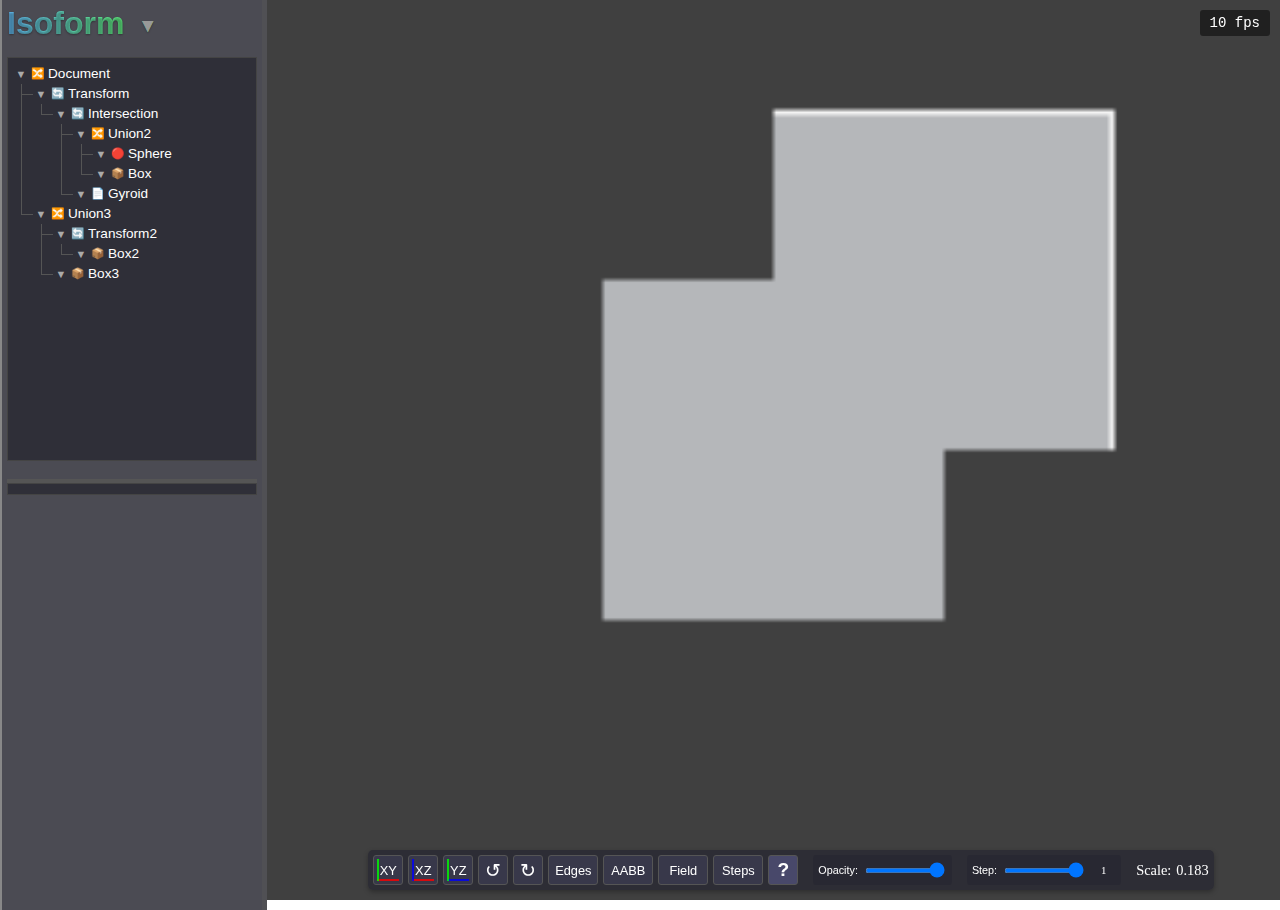
<file: index.html>
<!DOCTYPE html>
<html lang="en">
<head>
    <meta charset="UTF-8">
    <meta name="viewport" content="width=device-width, initial-scale=1.0">
    <title>Isoform</title>
    <link rel="stylesheet" href="styles/main.css">
</head>
<body>
    <div id="ui-panel">
        <div id="resize-handle"></div>
        <div class="control-group">
            <div class="app-title-container">
                <h1 id="app-title">Isoform <span class="dropdown-arrow">▼</span></h1>
                <div id="file-dropdown" class="dropdown">
                    <div class="dropdown-content">
                        <div class="dropdown-item" id="new-document">New</div>
                        <div class="dropdown-item" id="open-document">Open</div>
                        <div class="dropdown-item" id="save-document">Save</div>
                        <div class="dropdown-divider"></div>
                        <div class="dropdown-item" id="undo-action">Undo</div>
                        <div class="dropdown-item" id="redo-action">Redo</div>
                    </div>
                </div>
            </div>
        </div>
        <div class="control-group" id="tree-view-container">
            <div id="tree-view"></div>
        </div>
        
        <!-- Add resize handle between tree view and property editor -->
        <div id="vertical-resize-handle"></div>
        
        <div class="control-group" id="property-editor-container">
            <div id="property-editor"></div>
        </div>
    </div>
    
    <div id="canvas-container">
        <canvas id="glCanvas"></canvas>
        <div id="view-toolbar">
            <button id="view-xy" class="view-button">XY</button>
            <button id="view-xz" class="view-button">XZ</button>
            <button id="view-yz" class="view-button">YZ</button>
            <button id="rotate-ccw" class="view-button rotate-button">↺</button>
            <button id="rotate-cw" class="view-button rotate-button">↻</button>
            <button id="toggle-edges" style="width: 50px" class="view-button toggle-button">Edges</button>
            <button id="toggle-aabb" style="width: 50px" class="view-button toggle-button">AABB</button>
            <button id="toggle-field" style="width: 50px" class="view-button toggle-button">Field</button>
            <button id="toggle-steps" style="width: 50px" class="view-button toggle-button">Steps</button>
            
            <!-- Add help button -->
            <button id="help-button" class="view-button help-button" title="Navigation Help">?</button>
            
            <div class="slider-container">
                <label for="opacity-slider">Opacity:</label>
                <input type="range" id="opacity-slider" min="0.1" max="1.0" step="0.1" value="0.5">
            </div>
            <div class="slider-container">
                <label for="step-factor-slider">Step:</label>
                <input type="range" id="step-factor-slider" min="0.1" max="1.0" step="0.05" value="1.0">
                <span class="slider-value" id="step-factor-value">1.0</span>
            </div>
            
            <!-- Add resolution scale display -->
            <div class="display-container">
                <span style="margin-right: 5px;">Scale:</span>
                <span id="resolution-scale">1.0</span>
            </div>
        </div>
        <div id="fps-counter">0 fps</div>
        <div id="shader-loading"><span class="loading-spinner"></span></div>
    </div>

    <div id="coord-display" style="position: fixed; background: rgba(0,0,0,0.7); color: white; padding: 8px; border-radius: 4px; display: none;"></div>

    <!-- Add navigation help popup -->
    <div id="navigation-help" class="popup-overlay" style="display: none;">
        <div class="popup-content">
            <div class="popup-header">
                <h3>Navigation Controls</h3>
                <button id="close-help" class="close-button">×</button>
            </div>
            <div class="popup-body">
                <p><strong>Rotate:</strong> Alt + mousemove</p>
                <p><strong>Pan:</strong> Shift + mousemove</p>
                <p><strong>Zoom:</strong> Mouse wheel</p>
                <p>Edit the document tree with right click or drag and drop.</p>
            </div>
        </div>
    </div>

    <!-- Load scripts -->
    <script src="peptide/js/vec3.js"></script>
    <script src="peptide/js/mat3.js"></script>
    <script src="peptide/js/ifloat.js"></script>
    <script src="peptide/js/ivec3.js"></script>
    <script src="peptide/js/peptide.js"></script>
    <script src="peptide/js/ssa.js"></script>
    <script src="peptide/js/texture3d.js"></script>
    <script src="peptide/js/texture2d.js"></script>
    <script src="peptide/js/parser.js"></script>
    <script src="js/aabb.js"></script>
    <script src="js/nodes/treenode.js"></script>
    <script src="js/nodes/primitives.js"></script>
    <script src="js/nodes/lattices.js"></script>
    <script src="js/nodes/modifiers.js"></script>
    <script src="js/nodes/combinators.js"></script>
    <script src="js/nodes/sketch.js"></script>
    <script src="js/nodes/mesh.js"></script>
    <script src="js/nodes/voxel.js"></script>
    <script src="js/nodes/color.js"></script>
    <script src="js/nodes/image.js"></script>
    <script src="js/nodes/text.js"></script>
    <script src="js/nodes/custom.js"></script>
    <script src="js/nodes/rewriter.js"></script>
    <script src="js/image.js"></script>
    <script src="js/mesh.js"></script>
    <script src="js/mesher.js"></script>
    <script src="js/stl.js"></script>
    <script src="js/shaders/vertex.js"></script>
    <script src="js/shaders/fragment.js"></script>
    <script src="js/shaderlayer.js"></script>
    <script src="js/grabhandle.js"></script>
    <script src="js/renderer.js"></script>
    <script src="js/camera.js"></script>
    <script src="js/scene.js"></script>
    <script src="js/treeview.js"></script>
    <script src="js/propertyeditor.js"></script>
    <script src="js/sketcheditor.js"></script>
    <script src="js/ui.js"></script>
    <script src="js/main.js"></script>
</body>
</html>
</file>
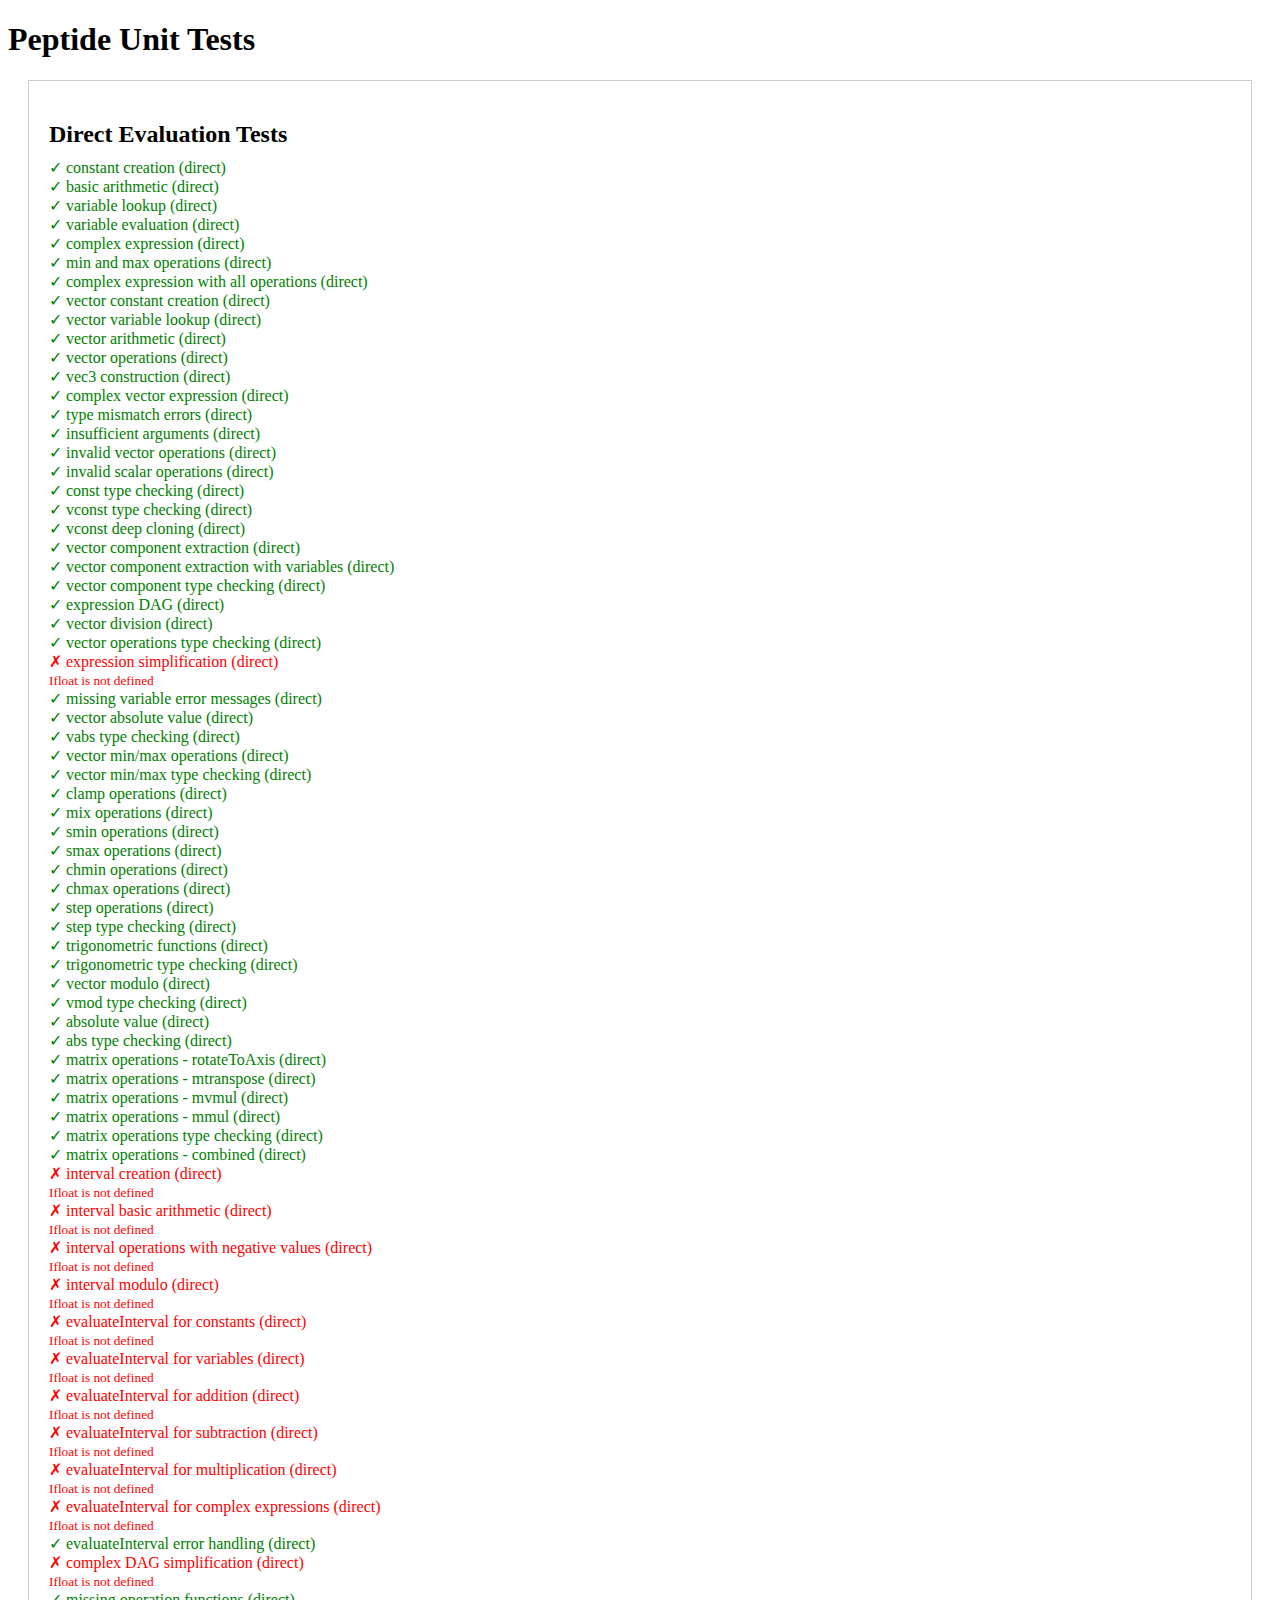
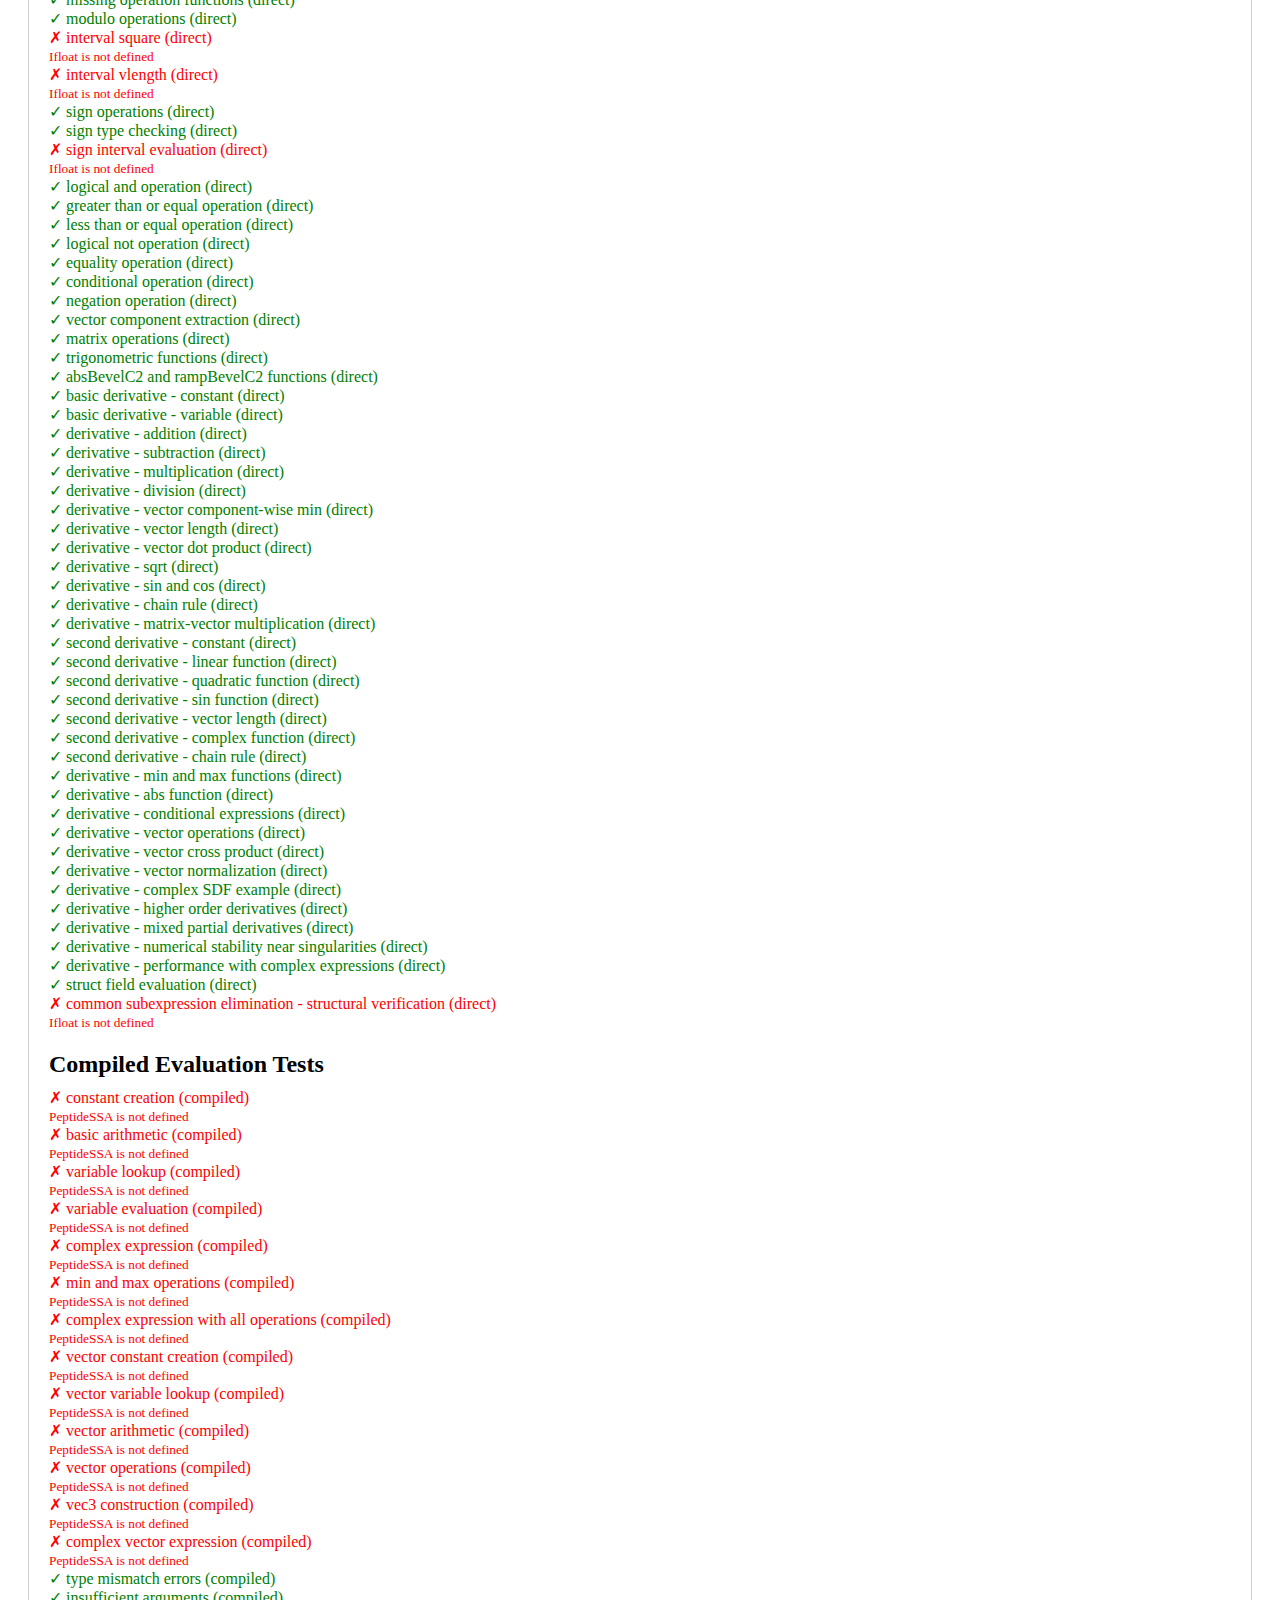
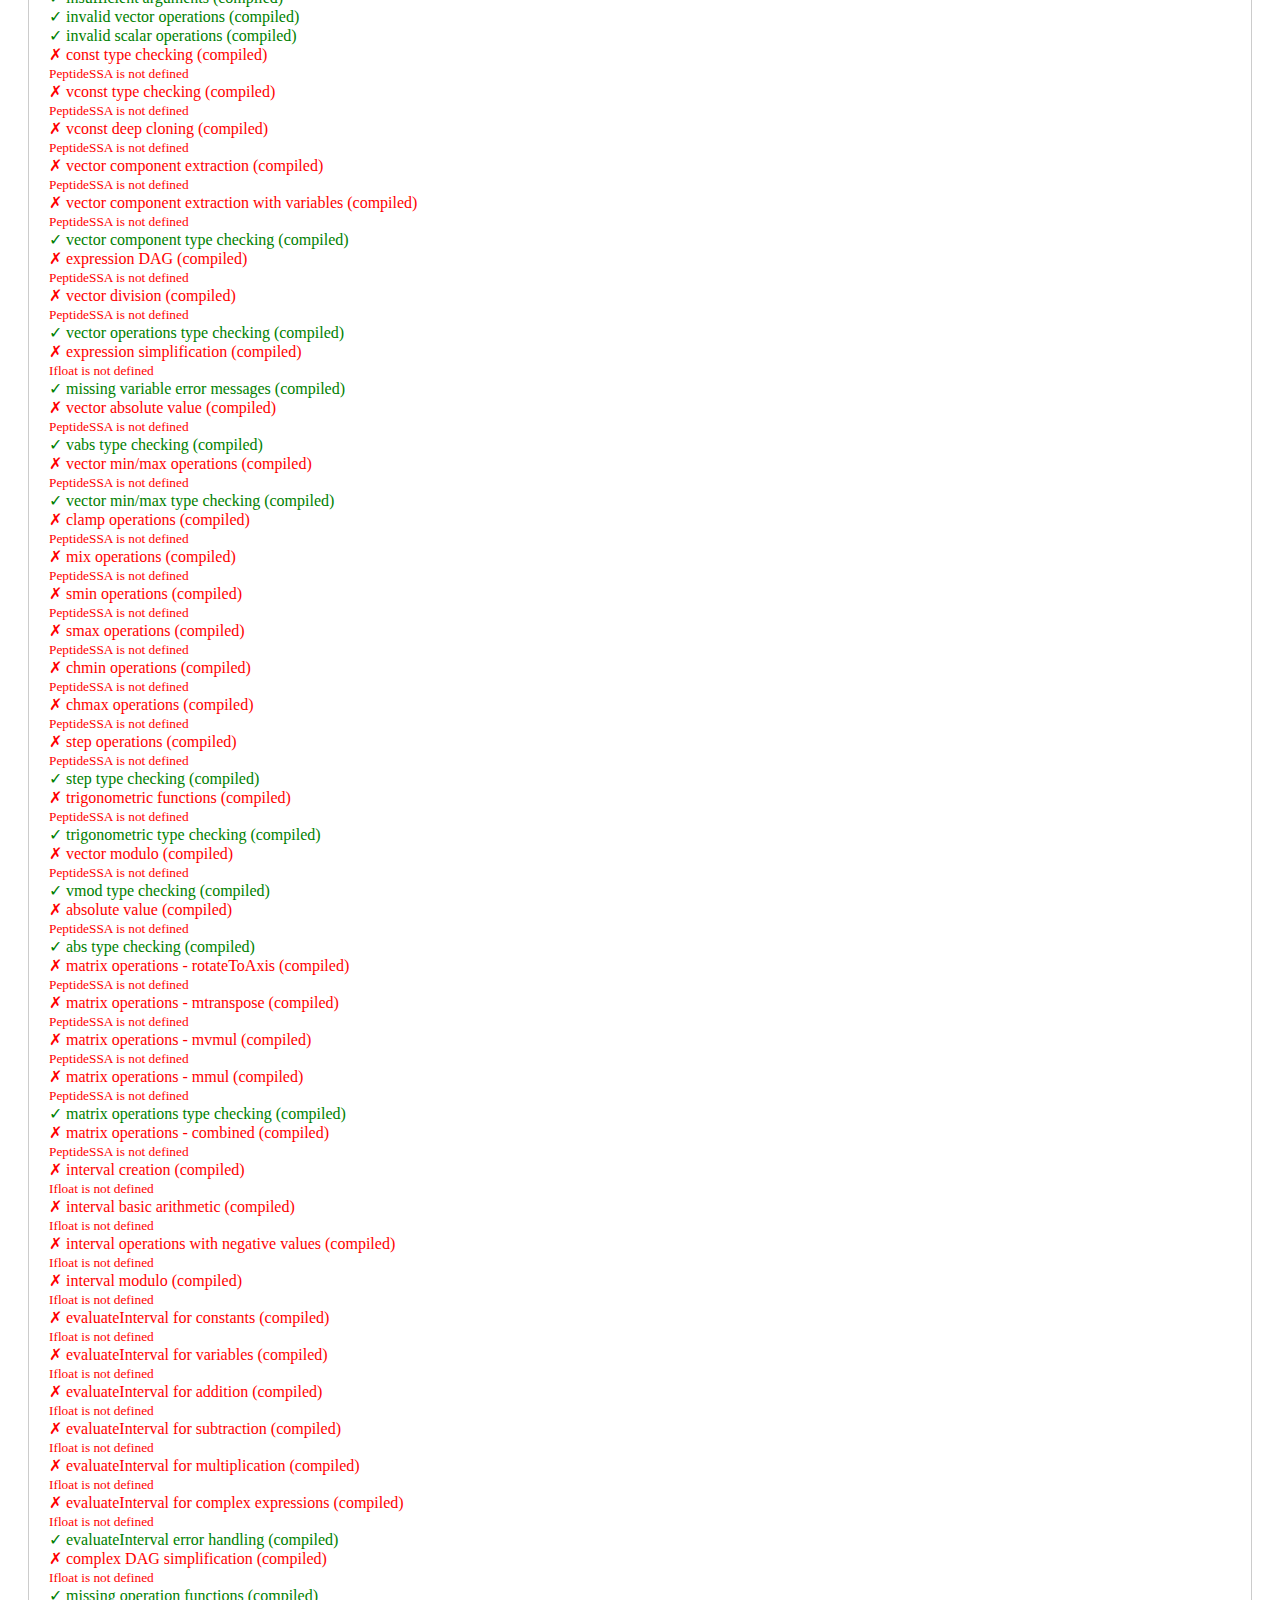
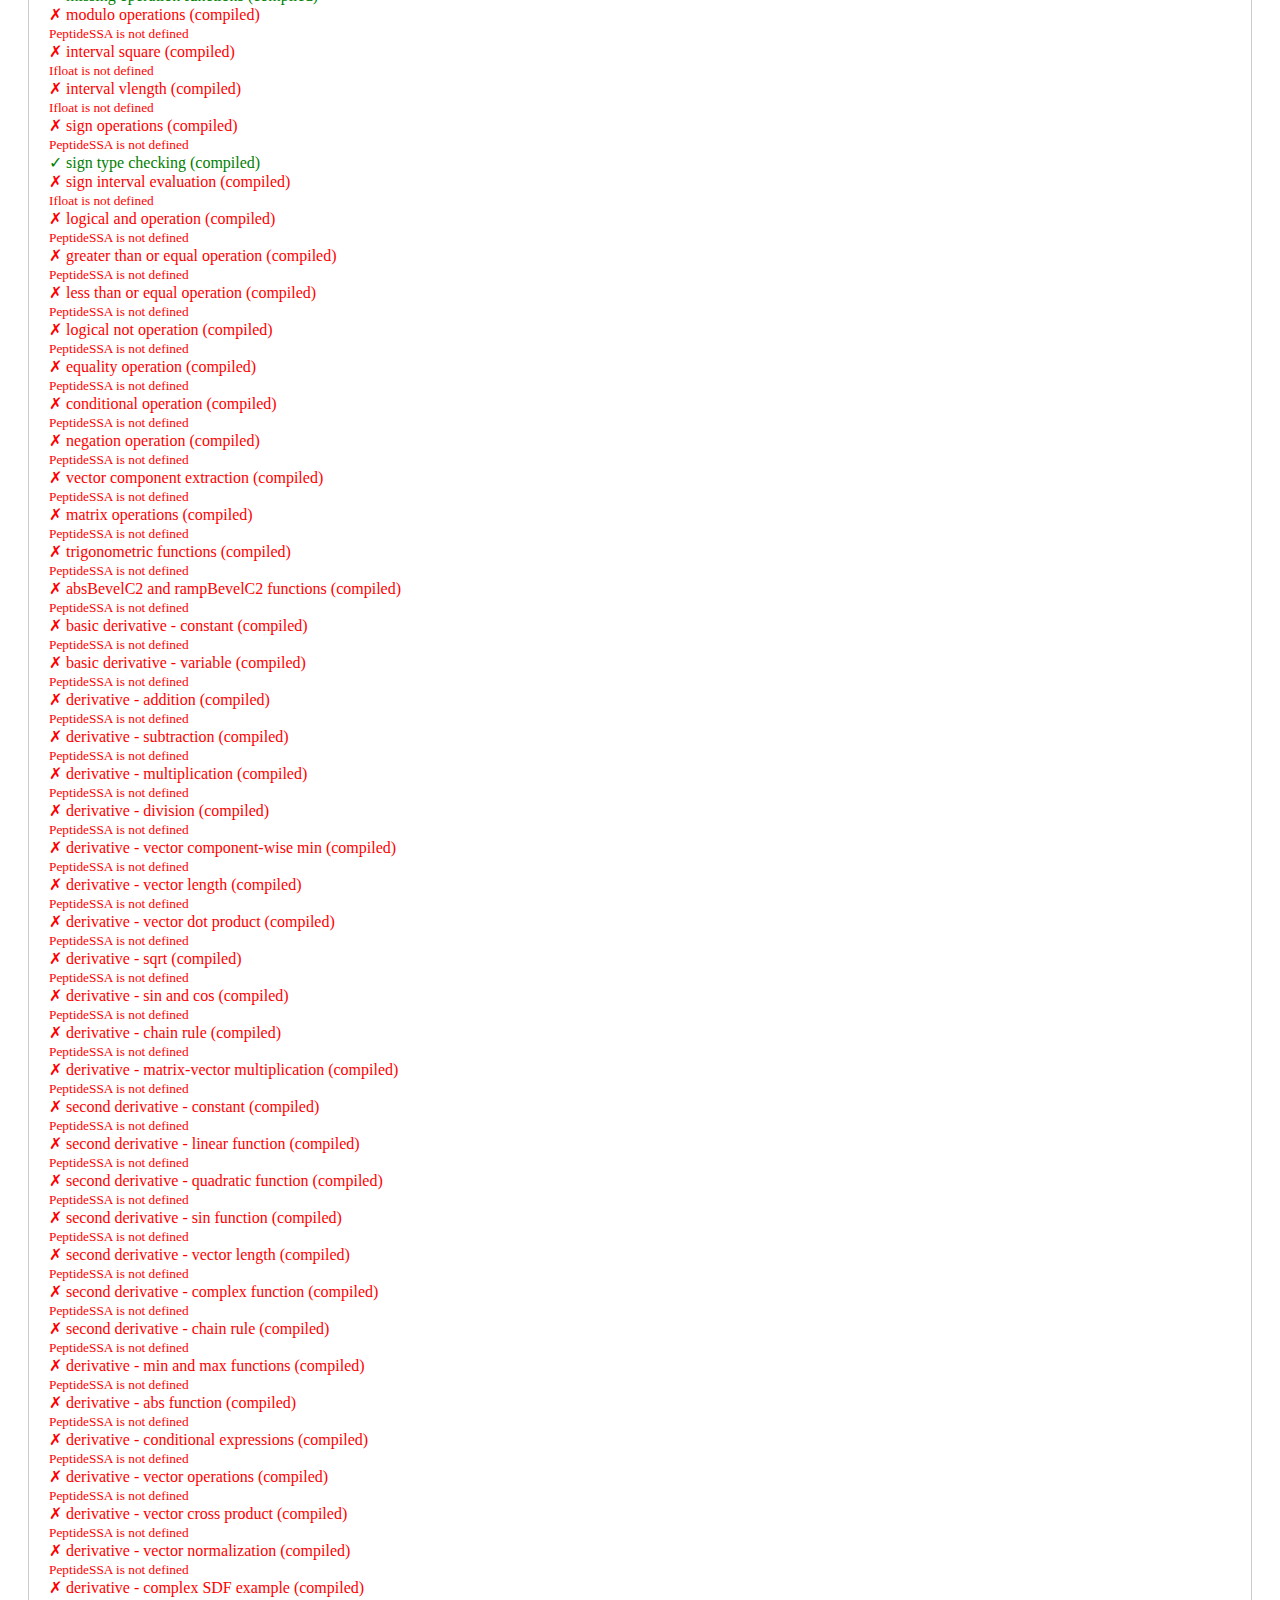
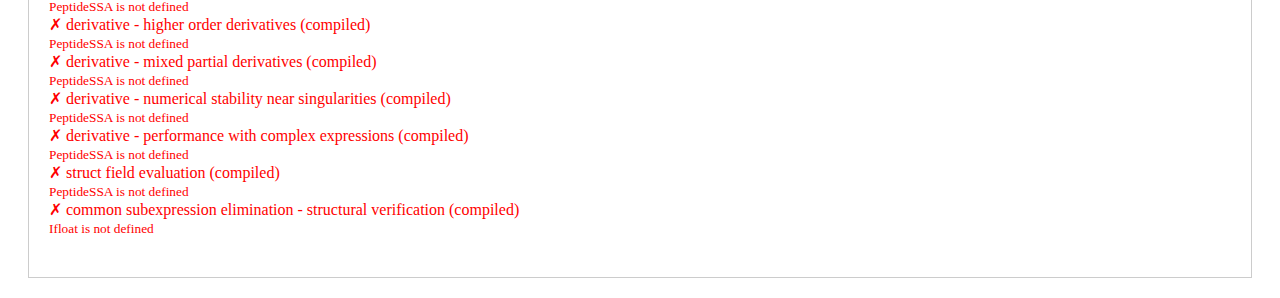
<file: peptide/index.html>
<!DOCTYPE html>
<html lang="en">
<head>
    <meta charset="UTF-8">
    <meta name="viewport" content="width=device-width, initial-scale=1.0">
    <title>Peptide Unit Tests</title>
    <style>
        .test-results {
            margin: 20px;
            padding: 20px;
            border: 1px solid #ccc;
        }
        .test-pass { color: green; }
        .test-fail { color: red; }
        .test-suite {
            margin-bottom: 20px;
        }
        .test-suite h2 {
            margin-bottom: 10px;
        }
    </style>
</head>
<body>
    <h1>Peptide Unit Tests</h1>
    <div class="test-results">
        <div class="test-suite">
            <h2>Direct Evaluation Tests</h2>
            <div id="direct-test-output"></div>
        </div>
        <div class="test-suite">
            <h2>Compiled Evaluation Tests</h2>
            <div id="compiled-test-output"></div>
        </div>
    </div>

    <script src="js/vec3.js"></script>
    <script src="js/mat3.js"></script>
    <script src="js/peptide.js"></script>
    <script src="test/test.js"></script>
    <script>
        (async () => {
            const directOutput = document.getElementById('direct-test-output');
            const compiledOutput = document.getElementById('compiled-test-output');
            
            directOutput.innerHTML = '<p>Running direct tests...</p>';
            compiledOutput.innerHTML = '<p>Running compiled tests...</p>';
            
            const directResults = await PeptideTests.direct.run();
            const compiledResults = await PeptideTests.compiled.run();
            
            const formatResults = (results) => results.map(result => `
                <div class="${result.passed ? 'test-pass' : 'test-fail'}">
                    ${result.passed ? '✓' : '✗'} ${result.name}
                    ${result.error ? `<br><small>${result.error}</small>` : ''}
                </div>
            `).join('');
            
            directOutput.innerHTML = formatResults(directResults);
            compiledOutput.innerHTML = formatResults(compiledResults);
        })();
    </script>
</body>
</html>
</file>
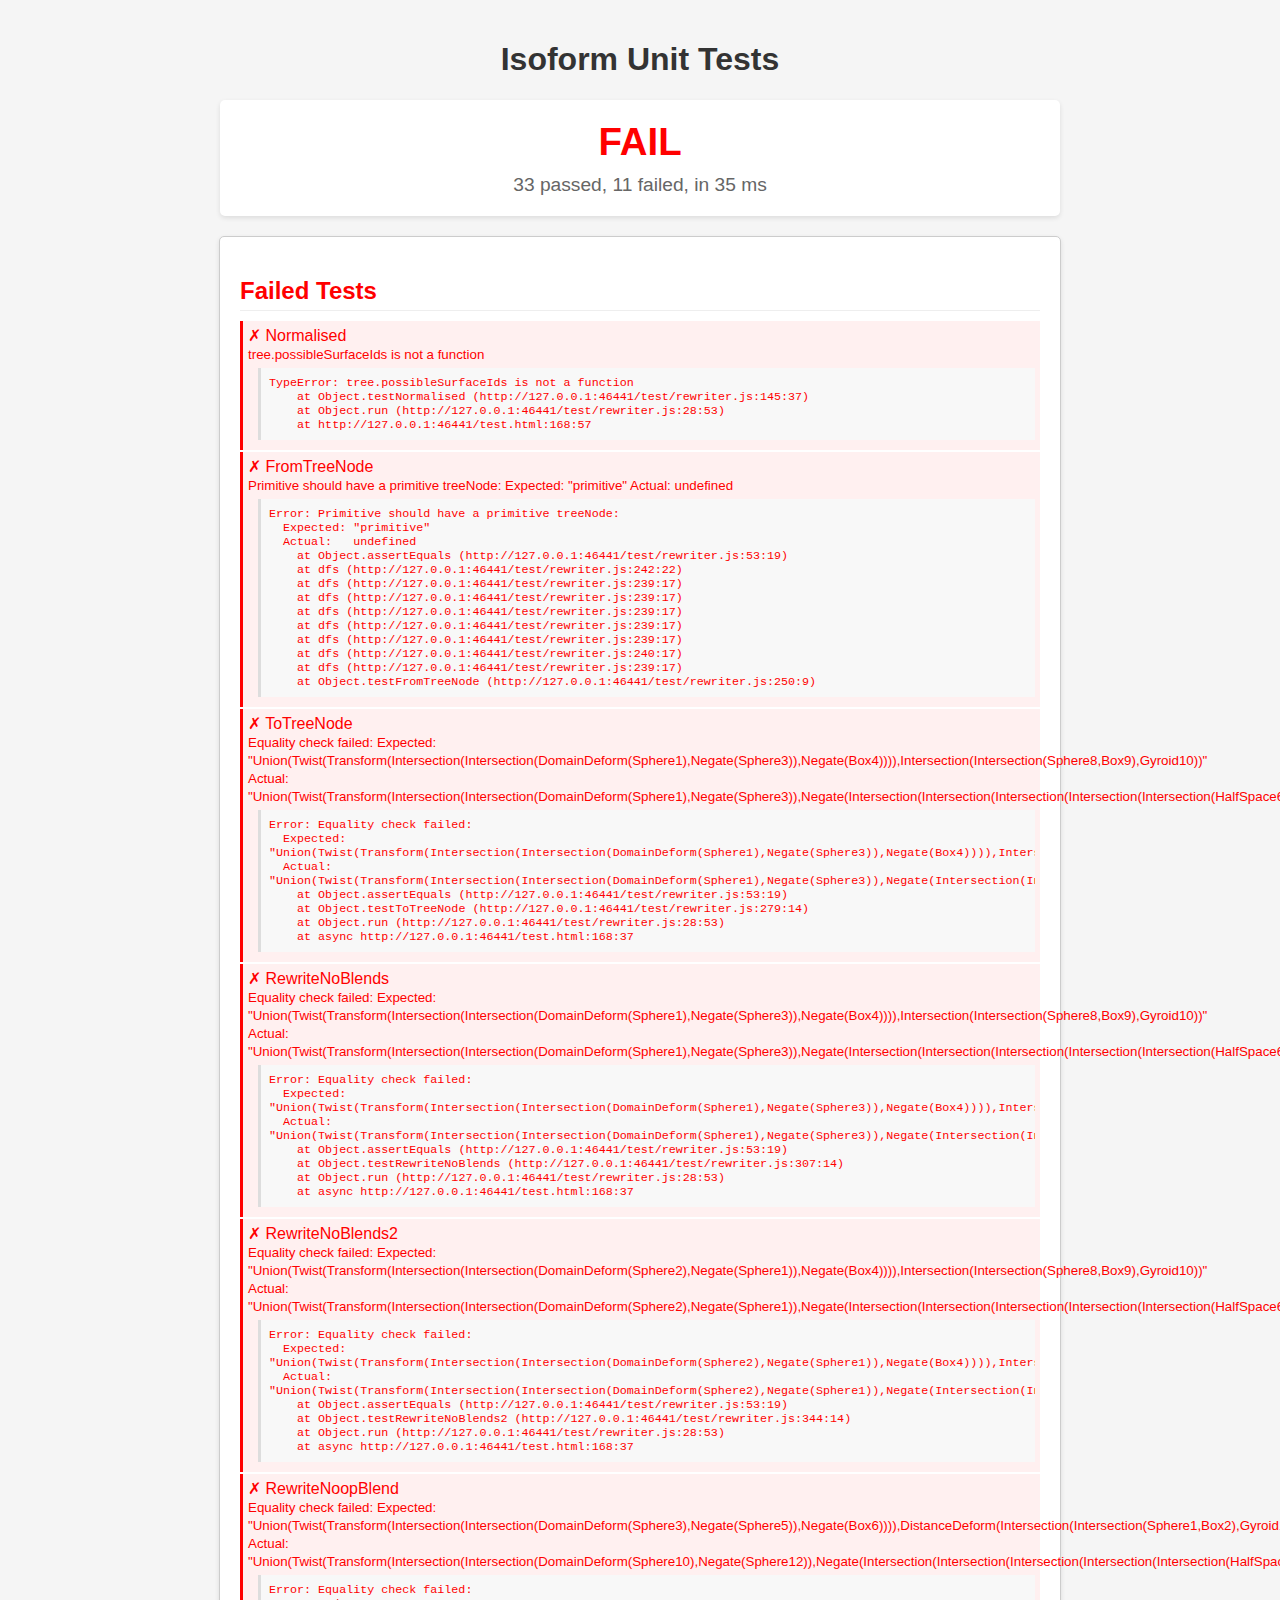
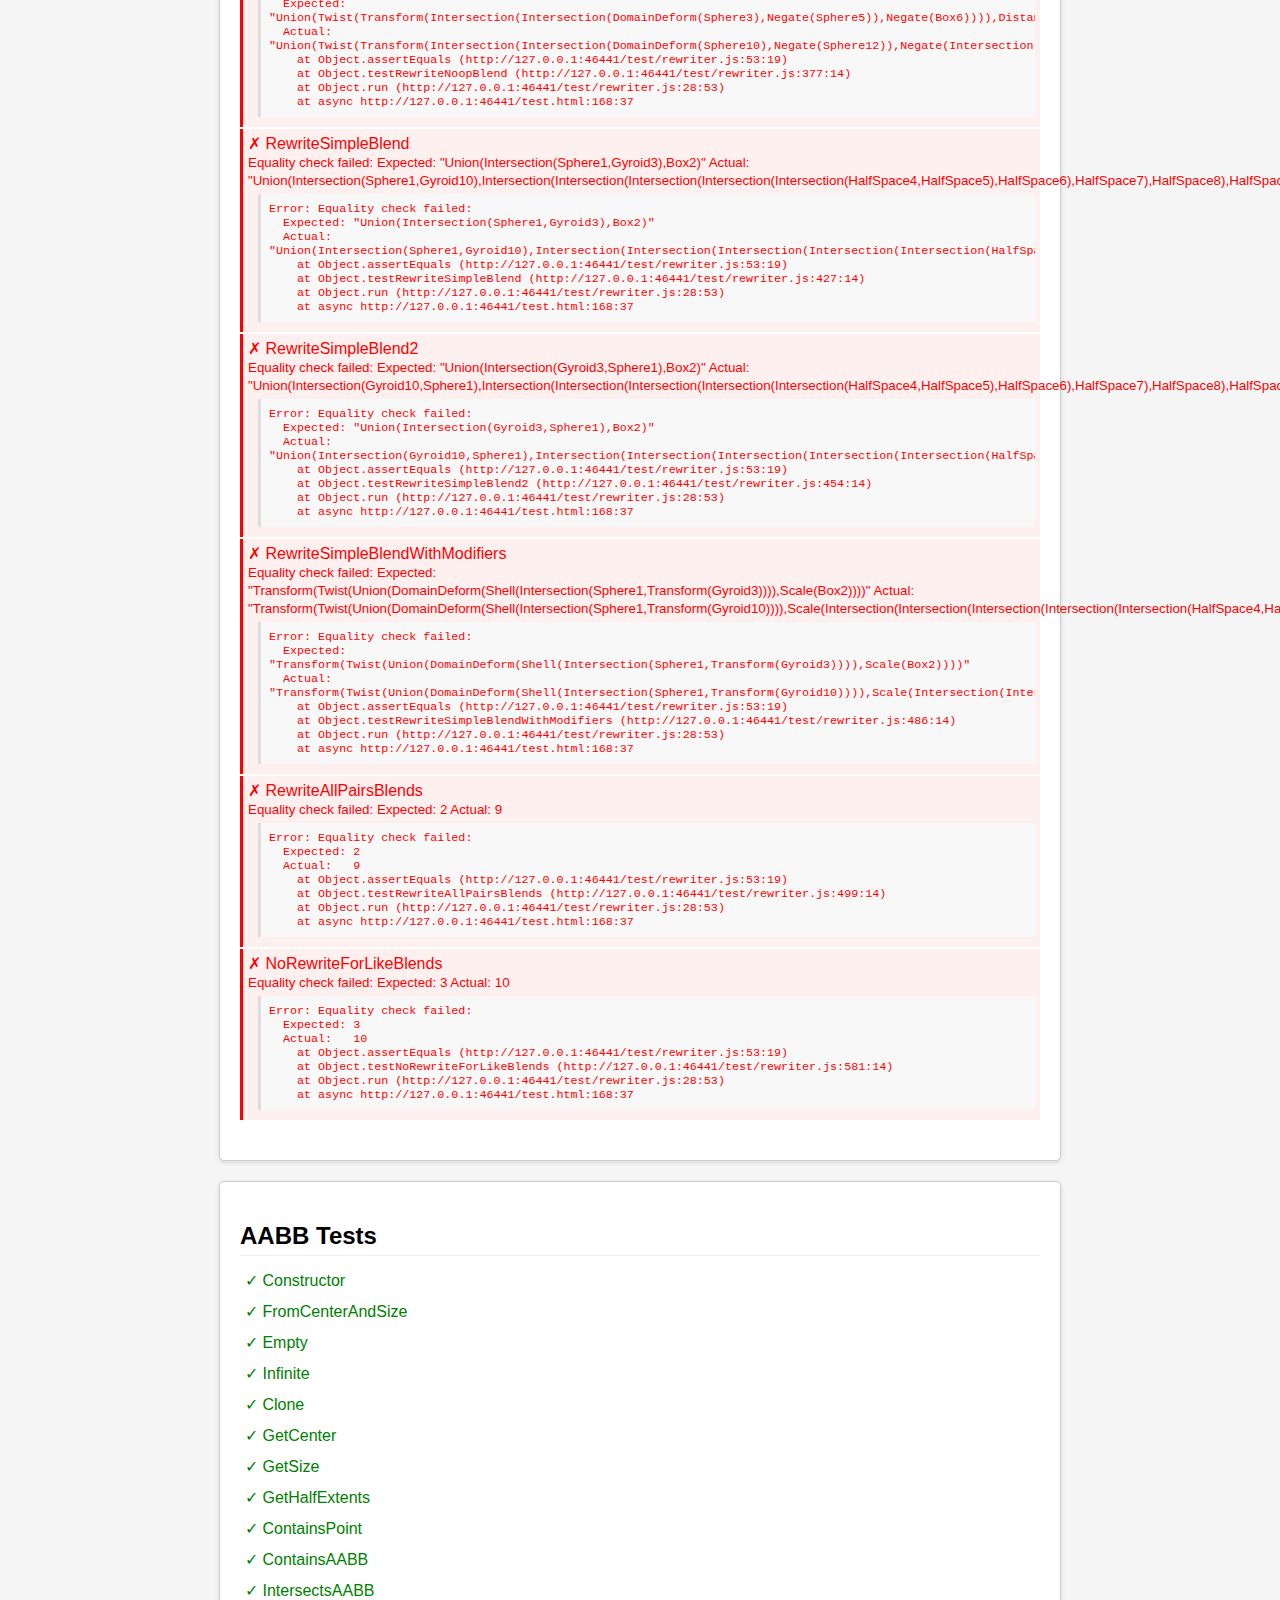
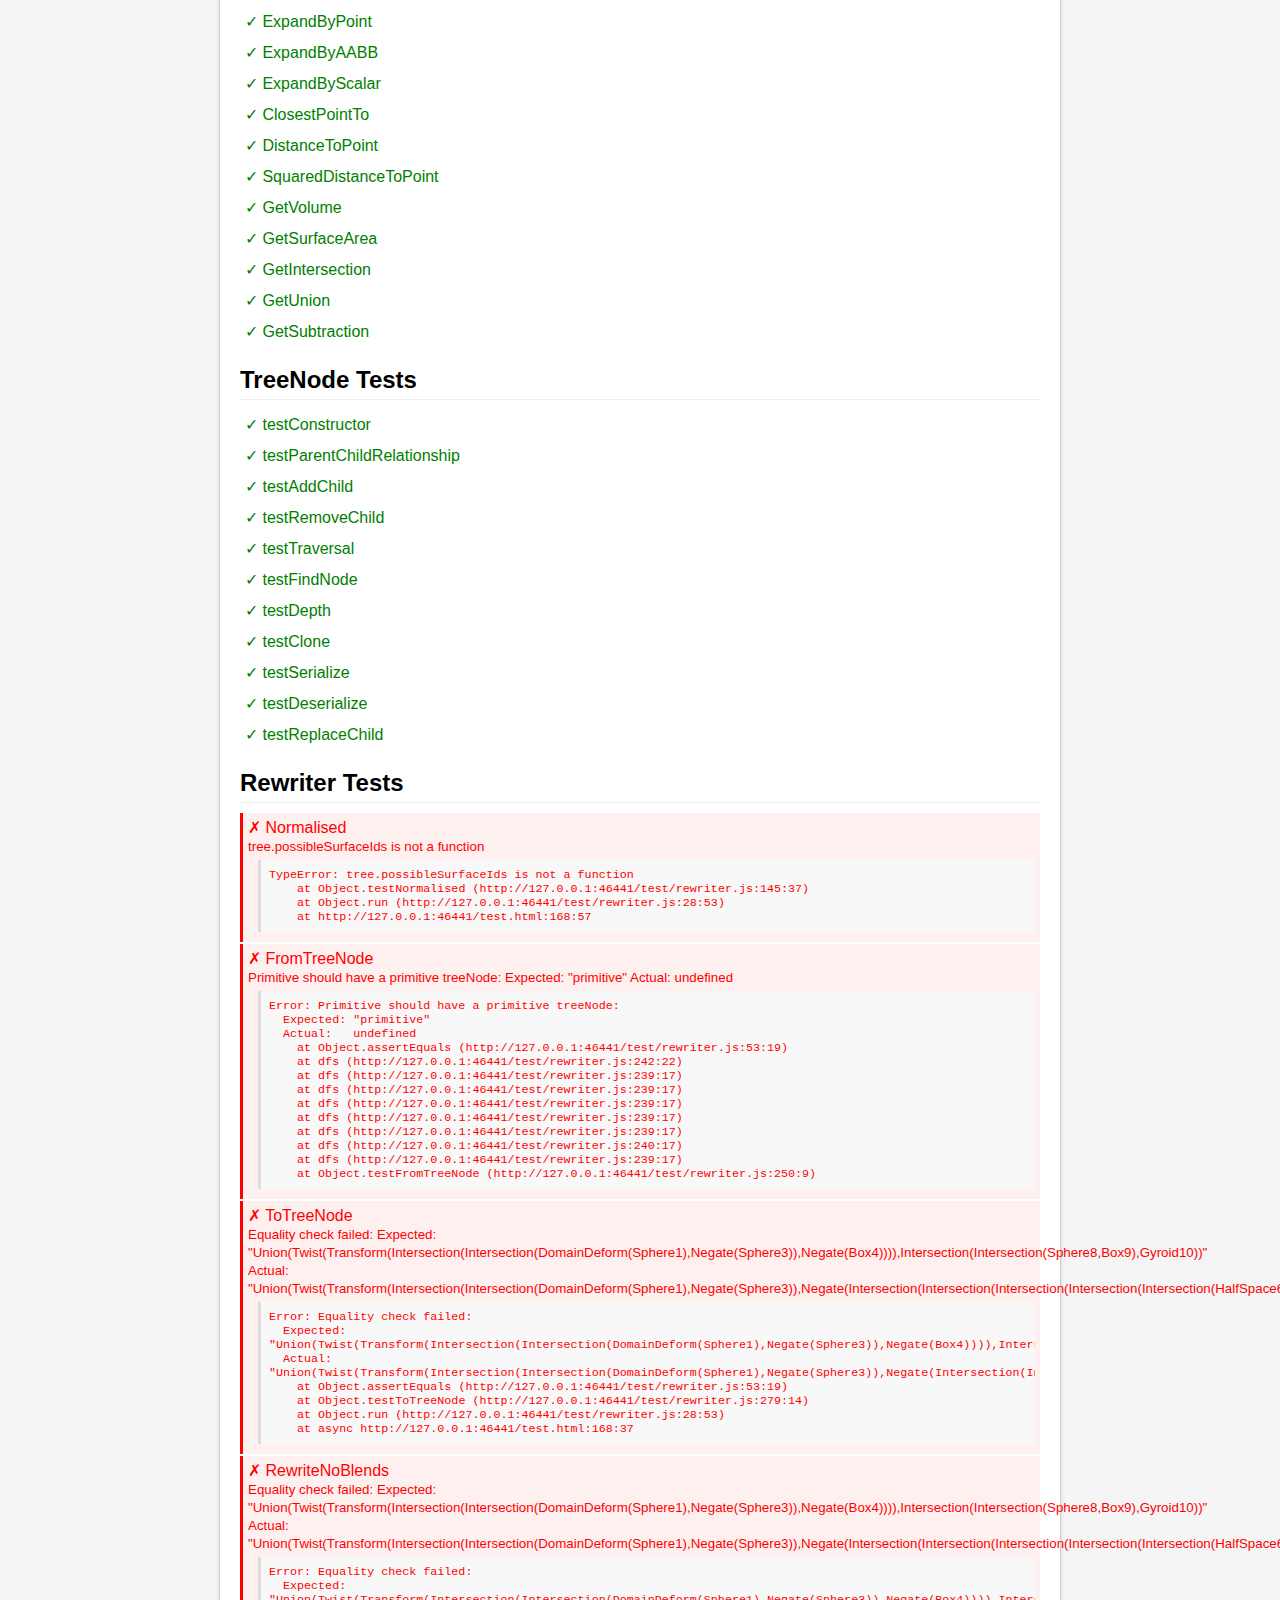
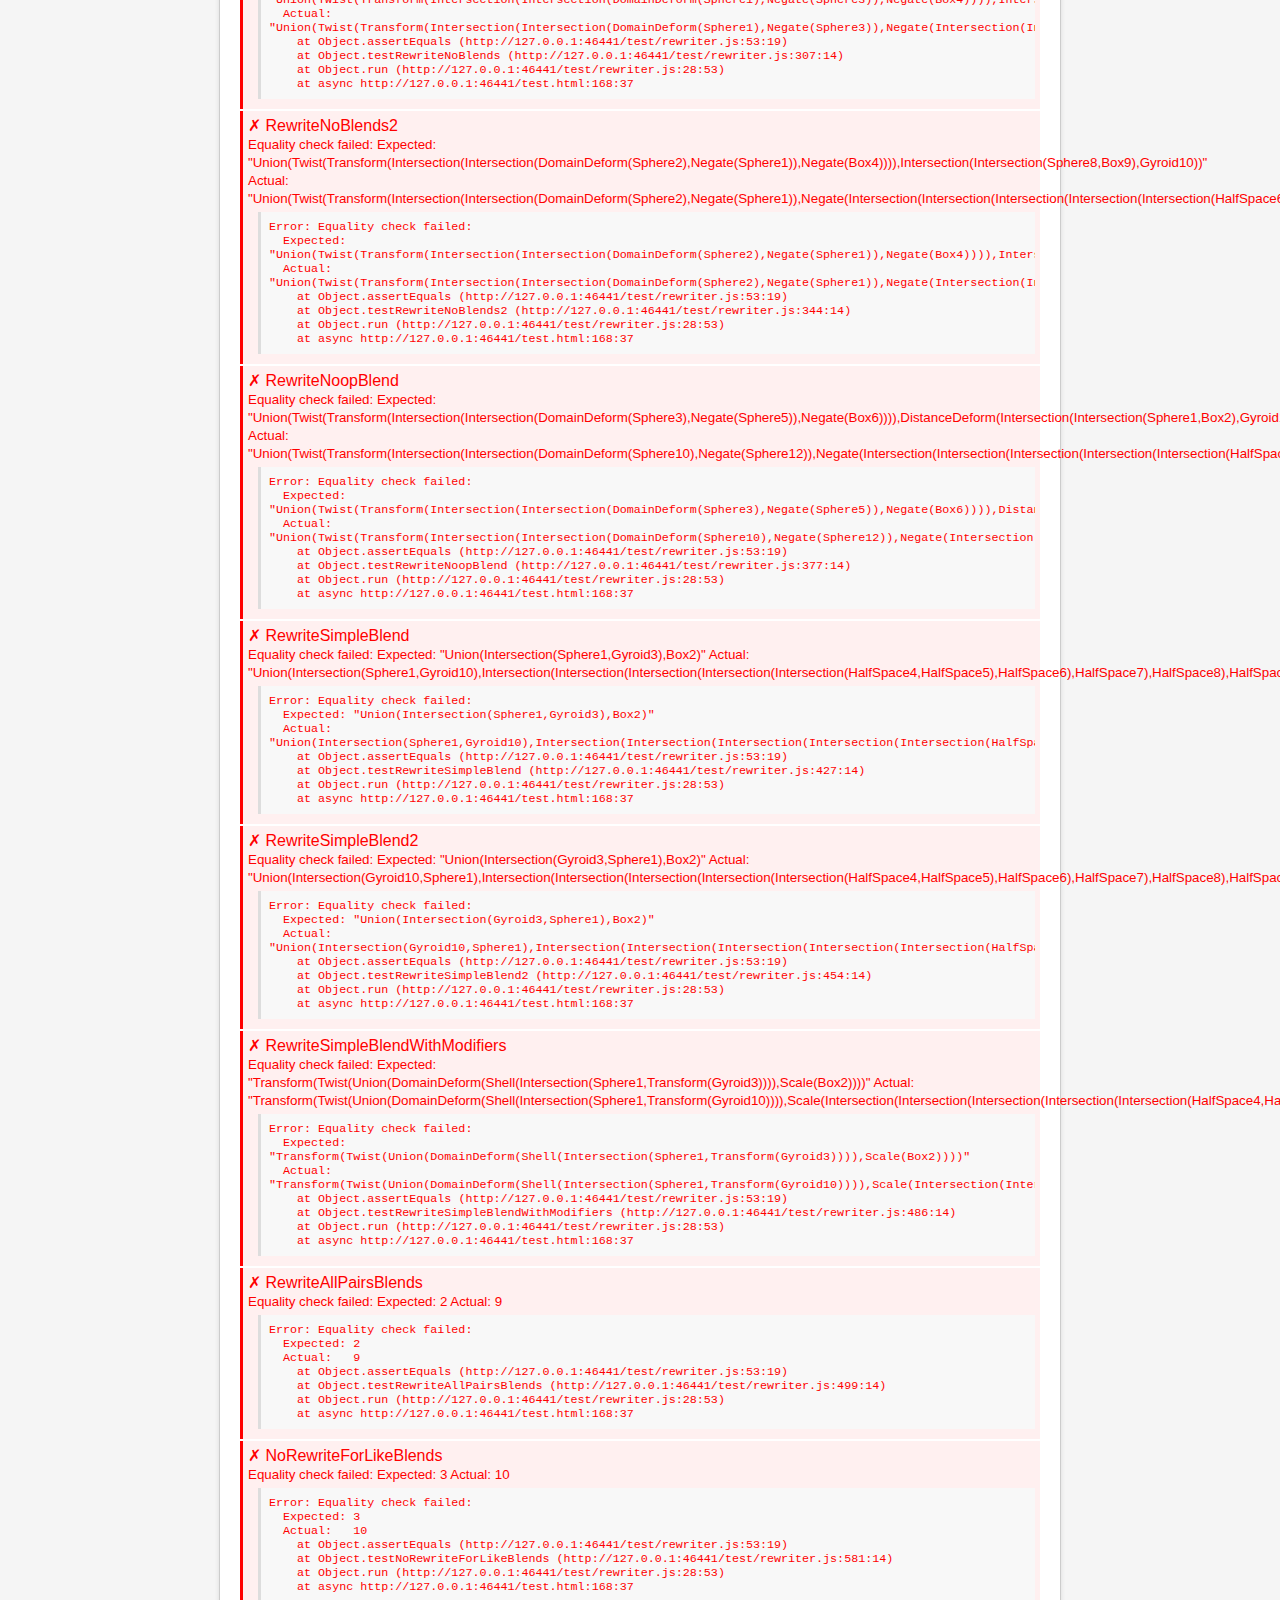
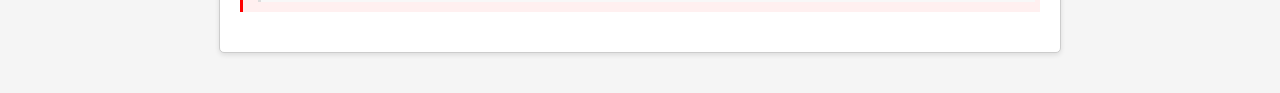
<file: test.html>
<!DOCTYPE html>
<html lang="en">
<head>
    <meta charset="UTF-8">
    <meta name="viewport" content="width=device-width, initial-scale=1.0">
    <title>Isoform Unit Tests</title>
    <style>
        body {
            font-family: Arial, sans-serif;
            margin: 0;
            padding: 20px;
            background-color: #f5f5f5;
        }
        
        h1 {
            text-align: center;
            color: #333;
        }
        
        .test-results {
            margin: 20px auto;
            padding: 20px;
            border: 1px solid #ccc;
            border-radius: 5px;
            background-color: white;
            max-width: 800px;
            box-shadow: 0 2px 5px rgba(0,0,0,0.1);
        }
        
        .test-pass { 
            color: green; 
            padding: 5px;
            margin: 2px 0;
        }
        
        .test-fail { 
            color: red; 
            padding: 5px;
            margin: 2px 0;
            background-color: #fff0f0;
            border-left: 3px solid red;
        }
        
        .test-suite {
            margin-bottom: 20px;
        }
        
        .test-suite h2 {
            margin-bottom: 10px;
            padding-bottom: 5px;
            border-bottom: 1px solid #eee;
        }
        
        .test-summary {
            margin: 20px auto;
            padding: 20px;
            text-align: center;
            font-size: 1.2em;
            max-width: 800px;
            background-color: white;
            border-radius: 5px;
            box-shadow: 0 2px 5px rgba(0,0,0,0.1);
        }
        
        #overall-status {
            font-size: 2em;
            font-weight: bold;
            margin-bottom: 10px;
        }
        
        #overall-status.pass {
            color: green;
        }
        
        #overall-status.fail {
            color: red;
        }
        
        #test-stats {
            color: #666;
        }
        
        .stack-trace {
            white-space: pre-wrap;
            font-family: monospace;
            font-size: 0.9em;
            background-color: #f8f8f8;
            padding: 8px;
            border-left: 3px solid #ddd;
            margin: 5px 0 5px 10px;
            overflow-x: auto;
            max-height: 200px;
            overflow-y: auto;
        }
        
        /* Failed tests section */
        #failed-tests-section {
            margin: 20px auto;
            max-width: 800px;
        }
    </style>
</head>
<body>
    <h1>Isoform Unit Tests</h1>
    
    <div id="test-summary" class="test-summary">
        <div id="overall-status"></div>
        <div id="test-stats"></div>
    </div>
    
    <!-- Failed tests section -->
    <div id="failed-tests-section" class="test-results" style="display: none;">
        <div class="test-suite">
            <h2 style="color: red;">Failed Tests</h2>
            <div id="failed-tests-output"></div>
        </div>
    </div>
    
    <div class="test-results">
        <div class="test-suite">
            <h2>AABB Tests</h2>
            <div id="aabb-test-output"></div>
        </div>
        
        <div class="test-suite">
            <h2>TreeNode Tests</h2>
            <div id="treenode-test-output"></div>
        </div>
        
        <div class="test-suite">
            <h2>Rewriter Tests</h2>
            <div id="rewriter-test-output"></div>
        </div>
    </div>

    <!-- Load dependencies -->
    <script src="peptide/js/vec3.js"></script>
    <script src="peptide/js/mat3.js"></script>
    <script src="js/aabb.js"></script>
    <script src="js/nodes/treenode.js"></script>
    <script src="js/nodes/primitives.js"></script>
    <script src="js/nodes/lattices.js"></script>
    <script src="js/nodes/modifiers.js"></script>
    <script src="js/nodes/combinators.js"></script>
    <script src="js/nodes/rewriter.js"></script>

    <!-- Load tests after all dependencies -->
    <script src="test/aabb.js"></script>
    <script src="test/treenode.js"></script>
    <script src="test/rewriter.js"></script>
    
    <script>
        (async () => {
            const startTime = performance.now();
            const aabbOutput = document.getElementById('aabb-test-output');
            const treenodeOutput = document.getElementById('treenode-test-output');
            const rewriterOutput = document.getElementById('rewriter-test-output');
            const overallStatus = document.getElementById('overall-status');
            const testStats = document.getElementById('test-stats');
            
            aabbOutput.innerHTML = '<p>Running AABB tests...</p>';
            treenodeOutput.innerHTML = '<p>Running TreeNode tests...</p>';
            rewriterOutput.innerHTML = '<p>Running Rewriter tests...</p>';
            
            // Run all test suites
            const aabbResults = await AABBTests.run();
            const treenodeResults = await TreeNodeTests.run();
            const rewriterResults = await RewriterTests.run();
            
            const formatResults = (results) => results.map(result => `
                <div class="${result.passed ? 'test-pass' : 'test-fail'}">
                    ${result.passed ? '✓' : '✗'} ${result.name}
                    ${result.error ? `<br><small>${result.error}</small>` : ''}
                    ${result.sourceLocation ? `<br><pre class="stack-trace">${result.sourceLocation}</pre>` : ''}
                </div>
            `).join('');
            
            aabbOutput.innerHTML = formatResults(aabbResults);
            treenodeOutput.innerHTML = formatResults(treenodeResults);
            rewriterOutput.innerHTML = formatResults(rewriterResults);
            
            // After running all tests, collect and display failures
            const failedTests = [
                ...aabbResults.filter(r => !r.passed), 
                ...treenodeResults.filter(r => !r.passed),
                ...rewriterResults.filter(r => !r.passed)
            ];
            
            if (failedTests.length > 0) {
                const failedTestsSection = document.getElementById('failed-tests-section');
                const failedTestsOutput = document.getElementById('failed-tests-output');
                failedTestsSection.style.display = 'block';
                failedTestsOutput.innerHTML = formatResults(failedTests);
            }

            // Calculate overall statistics
            const totalTests = aabbResults.length + treenodeResults.length + rewriterResults.length;
            const passedTests = aabbResults.filter(r => r.passed).length + 
                               treenodeResults.filter(r => r.passed).length +
                               rewriterResults.filter(r => r.passed).length;
            const failedTestCount = totalTests - passedTests;
            const testTime = (performance.now() - startTime).toFixed(0);
            
            // Update summary display
            overallStatus.textContent = failedTestCount === 0 ? 'PASS' : 'FAIL';
            overallStatus.className = failedTestCount === 0 ? 'pass' : 'fail';
            testStats.textContent = `${passedTests} passed, ${failedTestCount} failed, in ${testTime} ms`;
        })();
    </script>
</body>
</html>
</file>
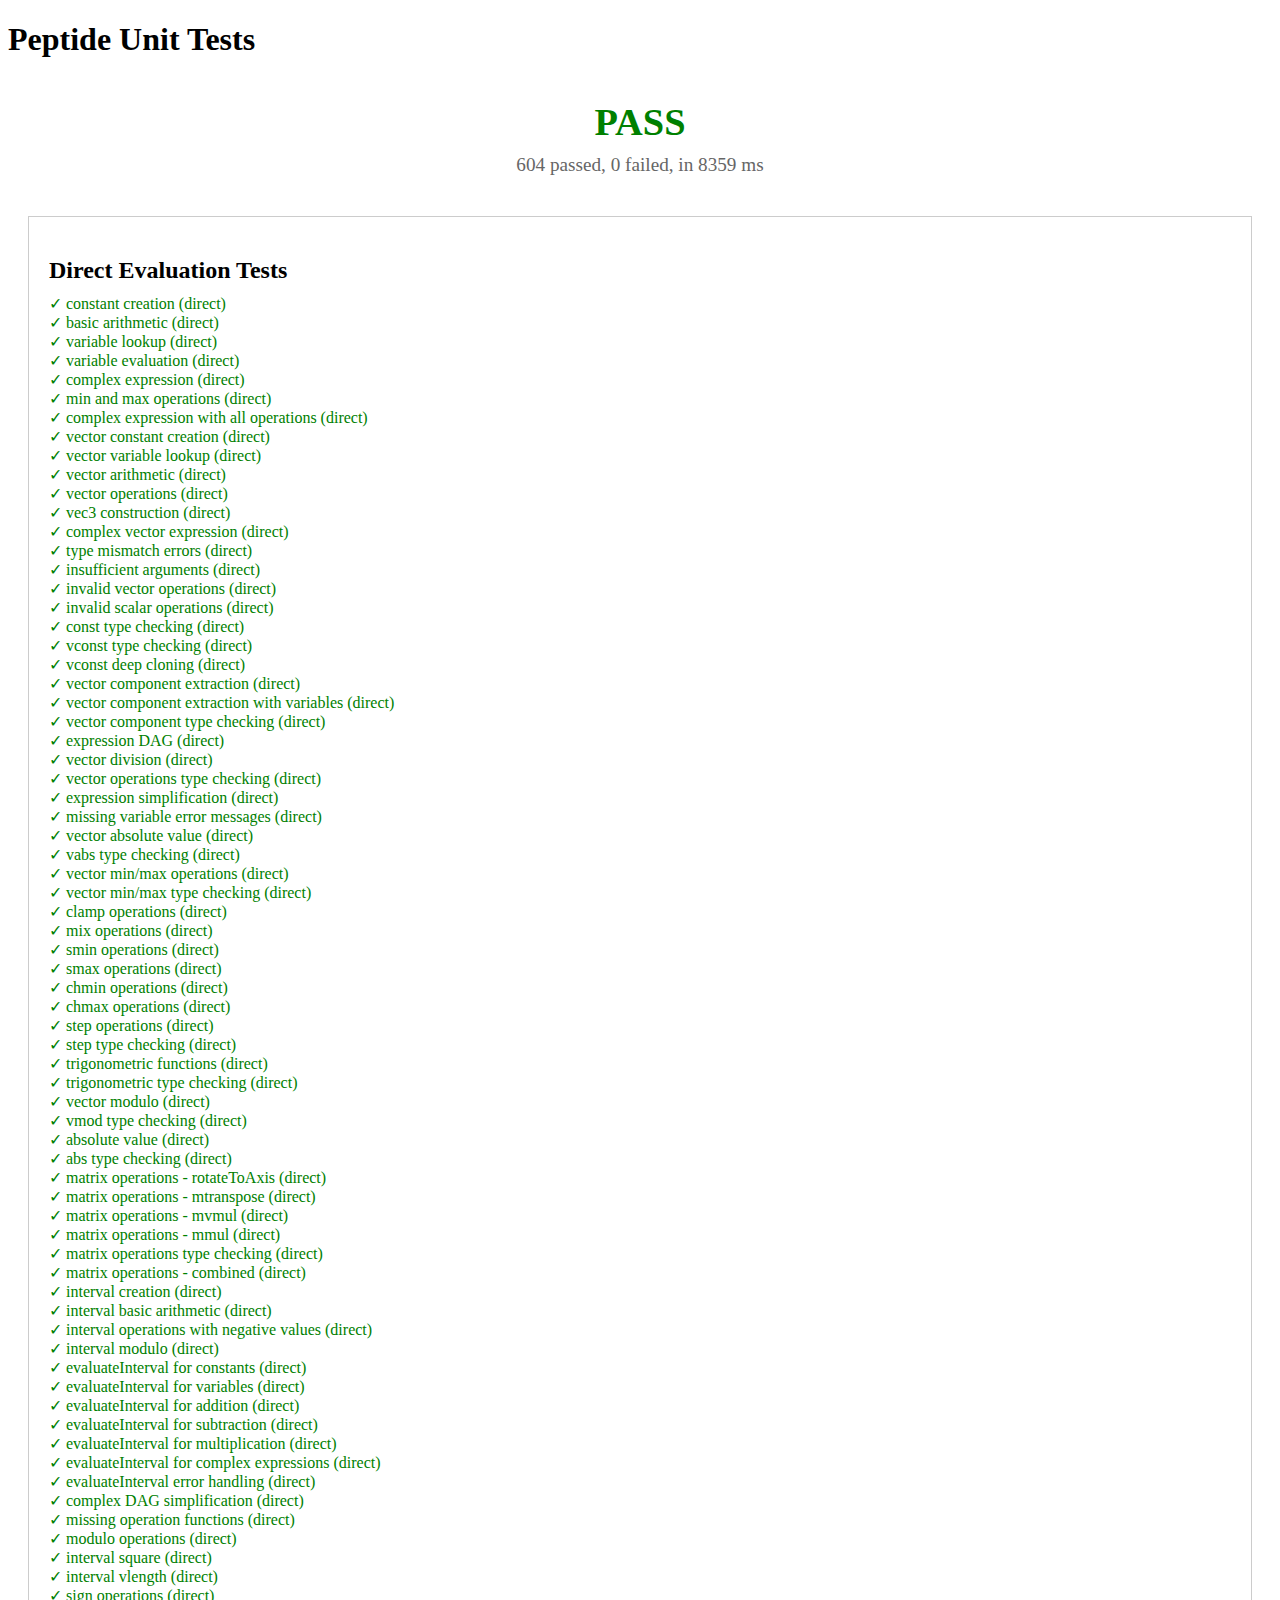
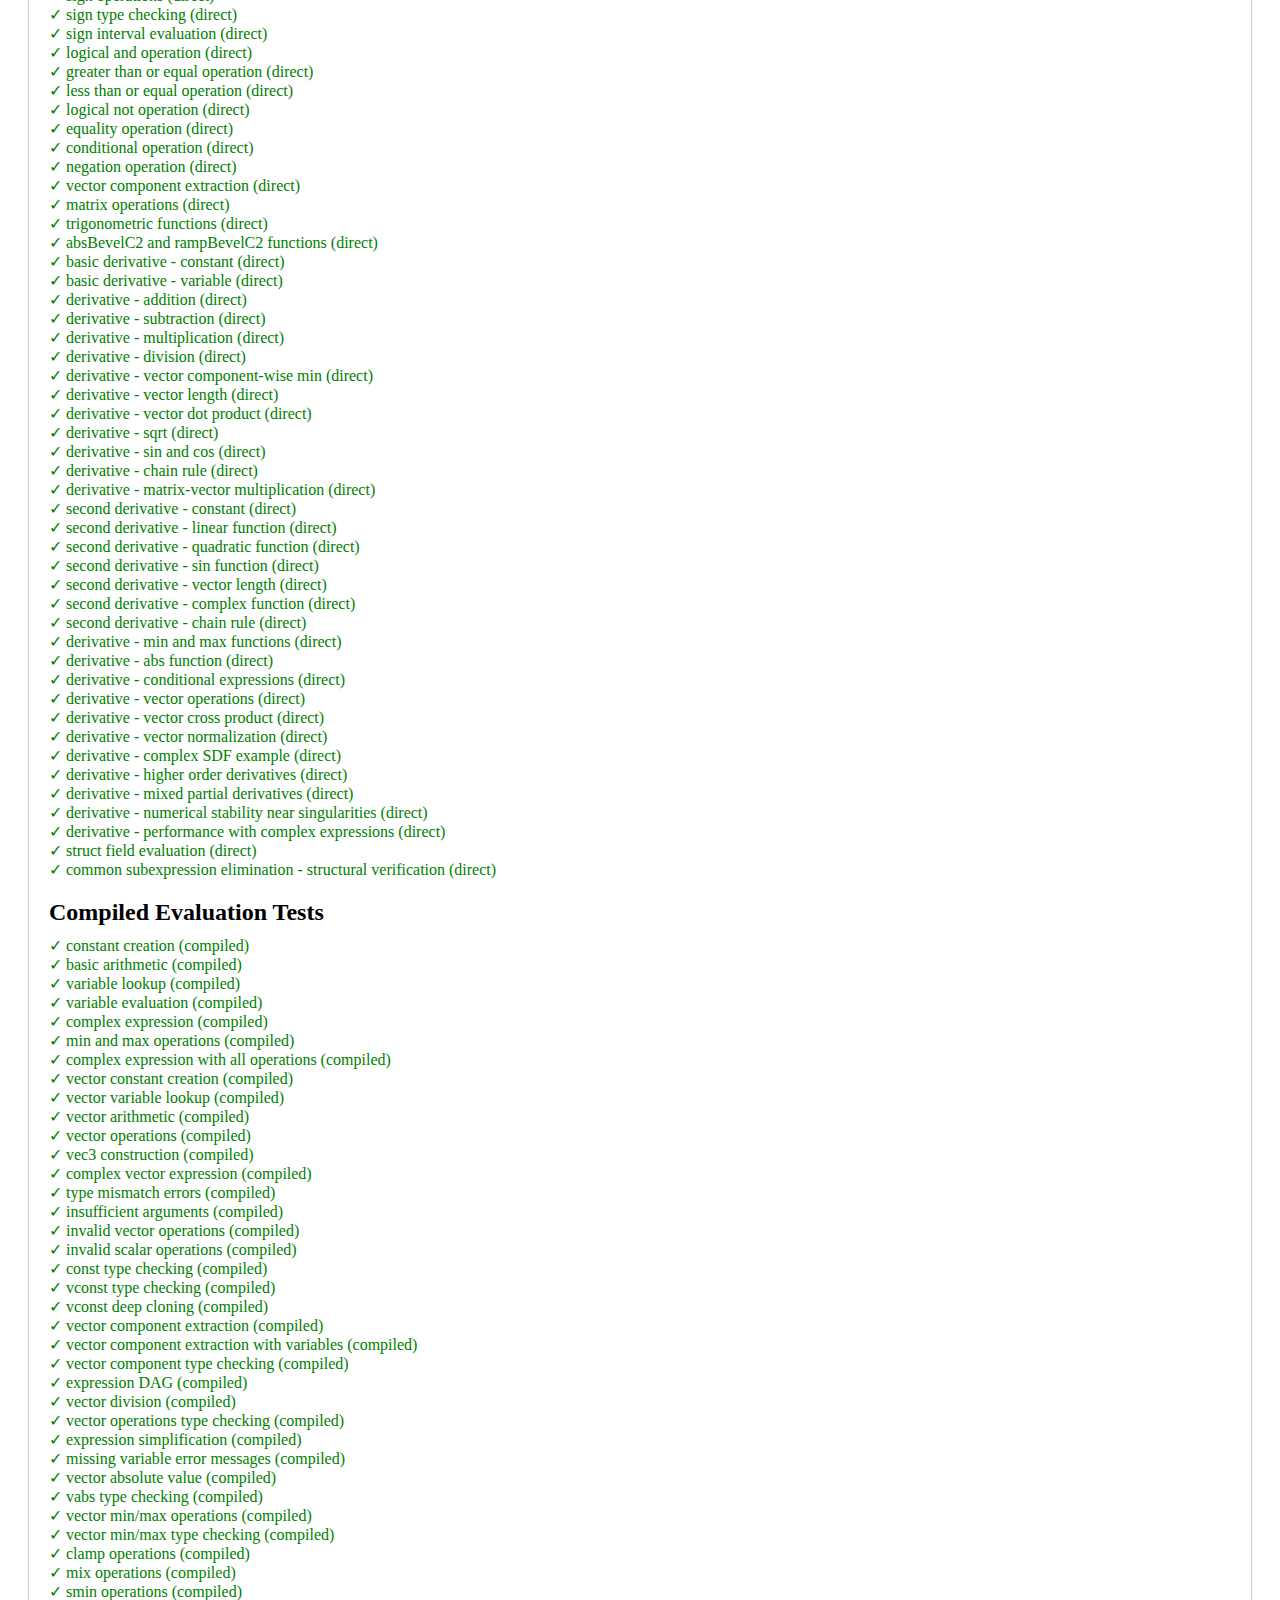
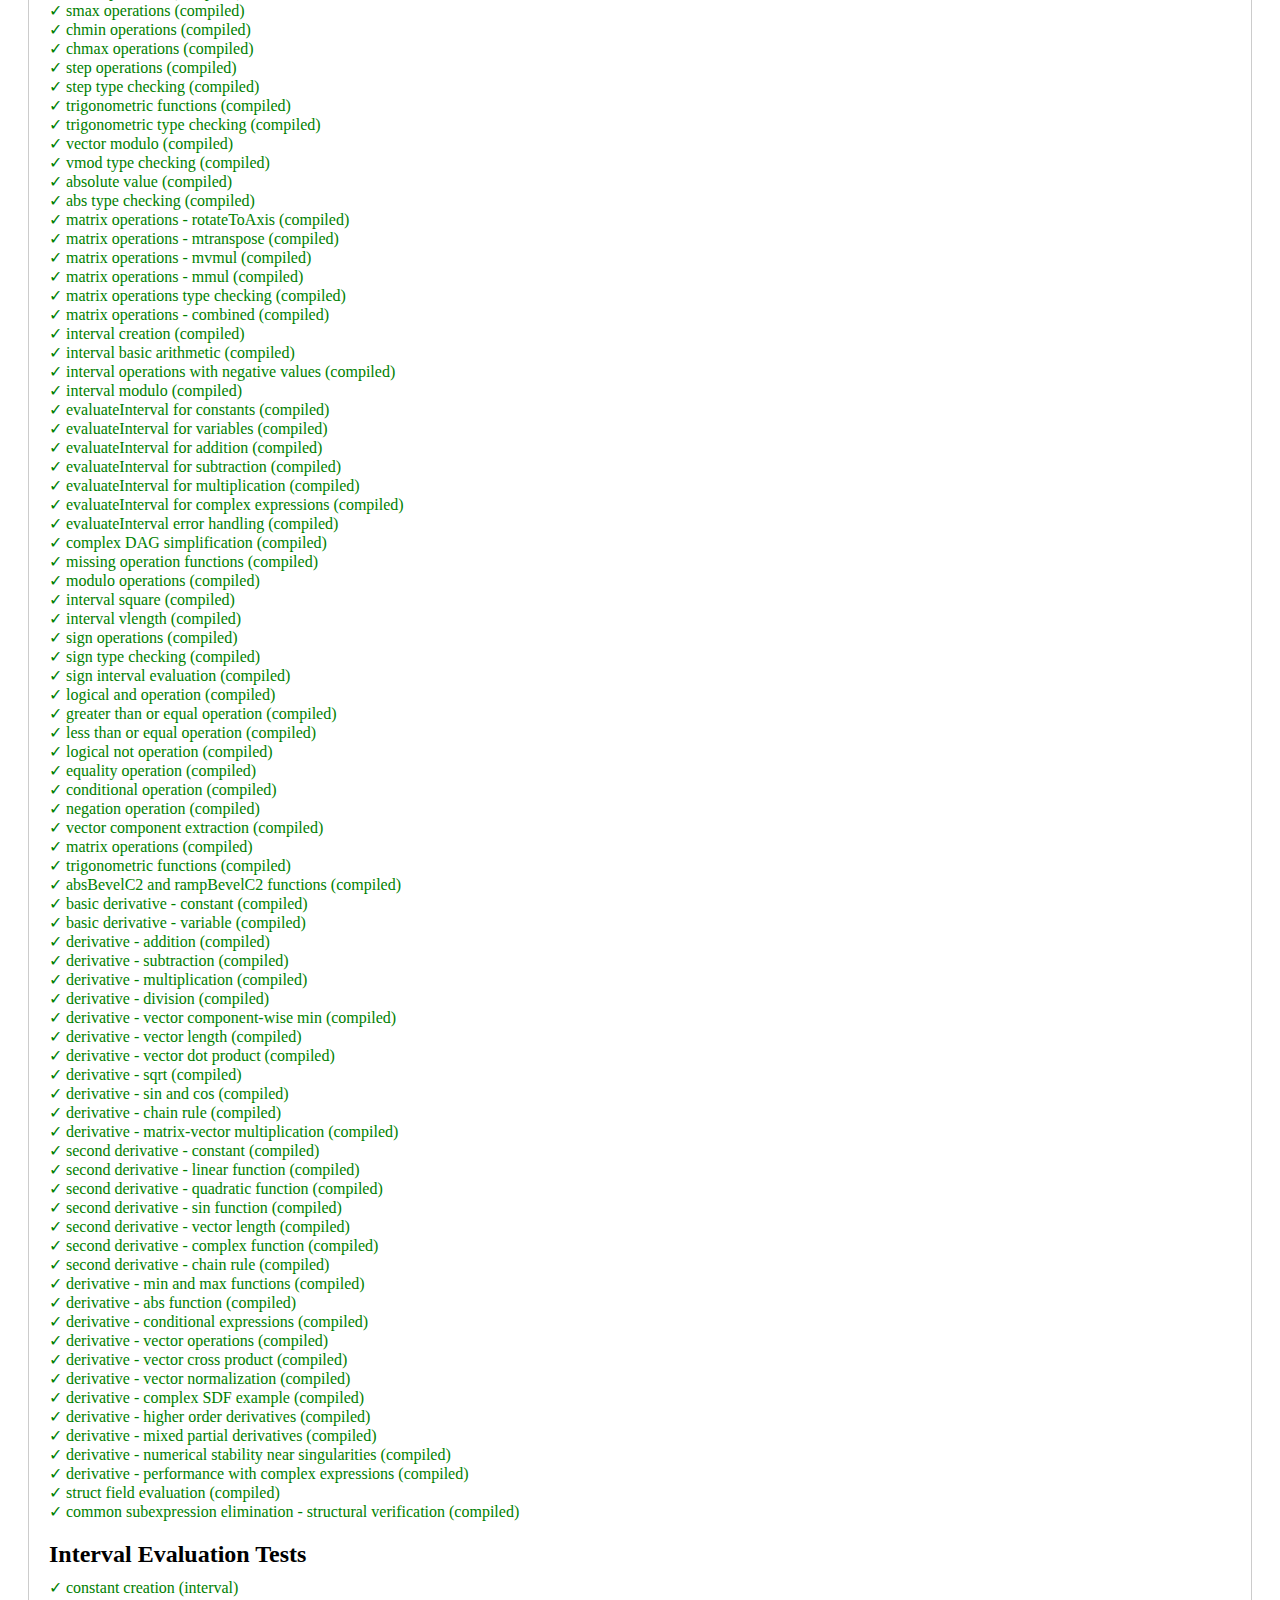
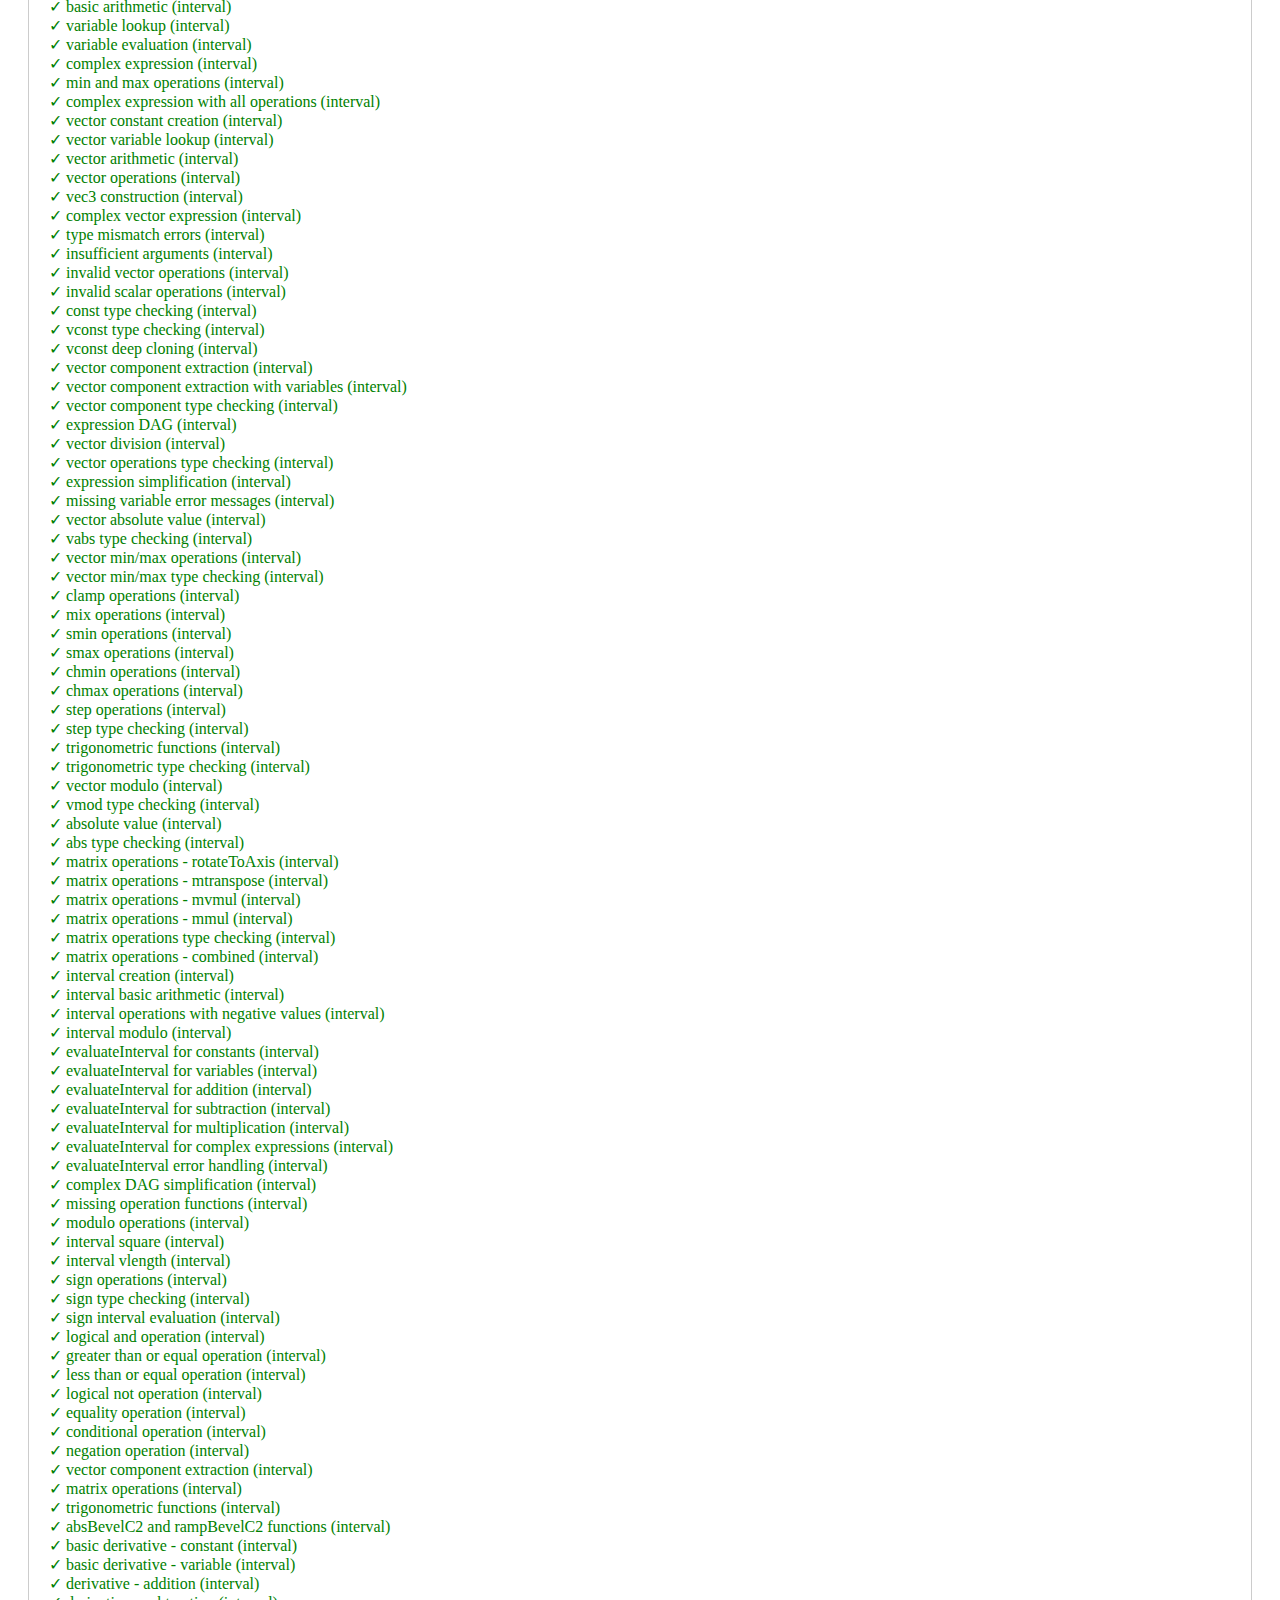
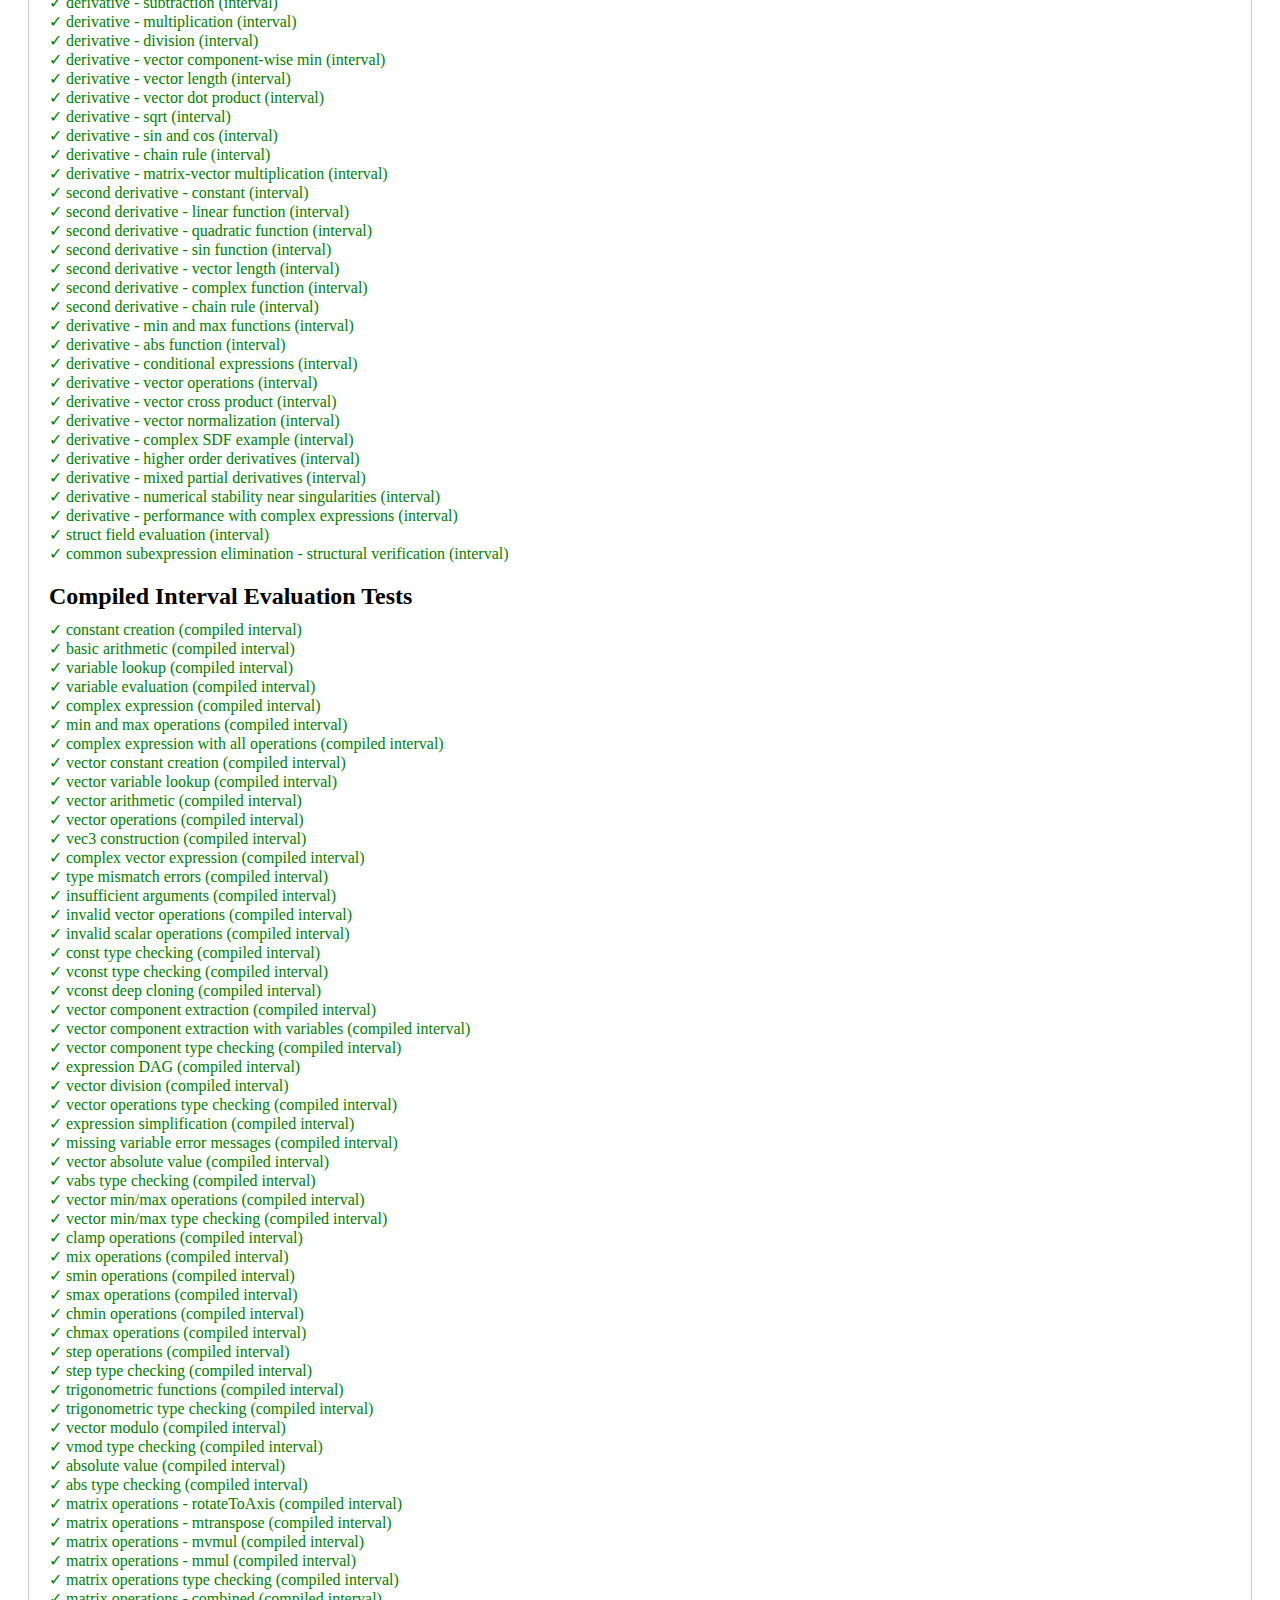
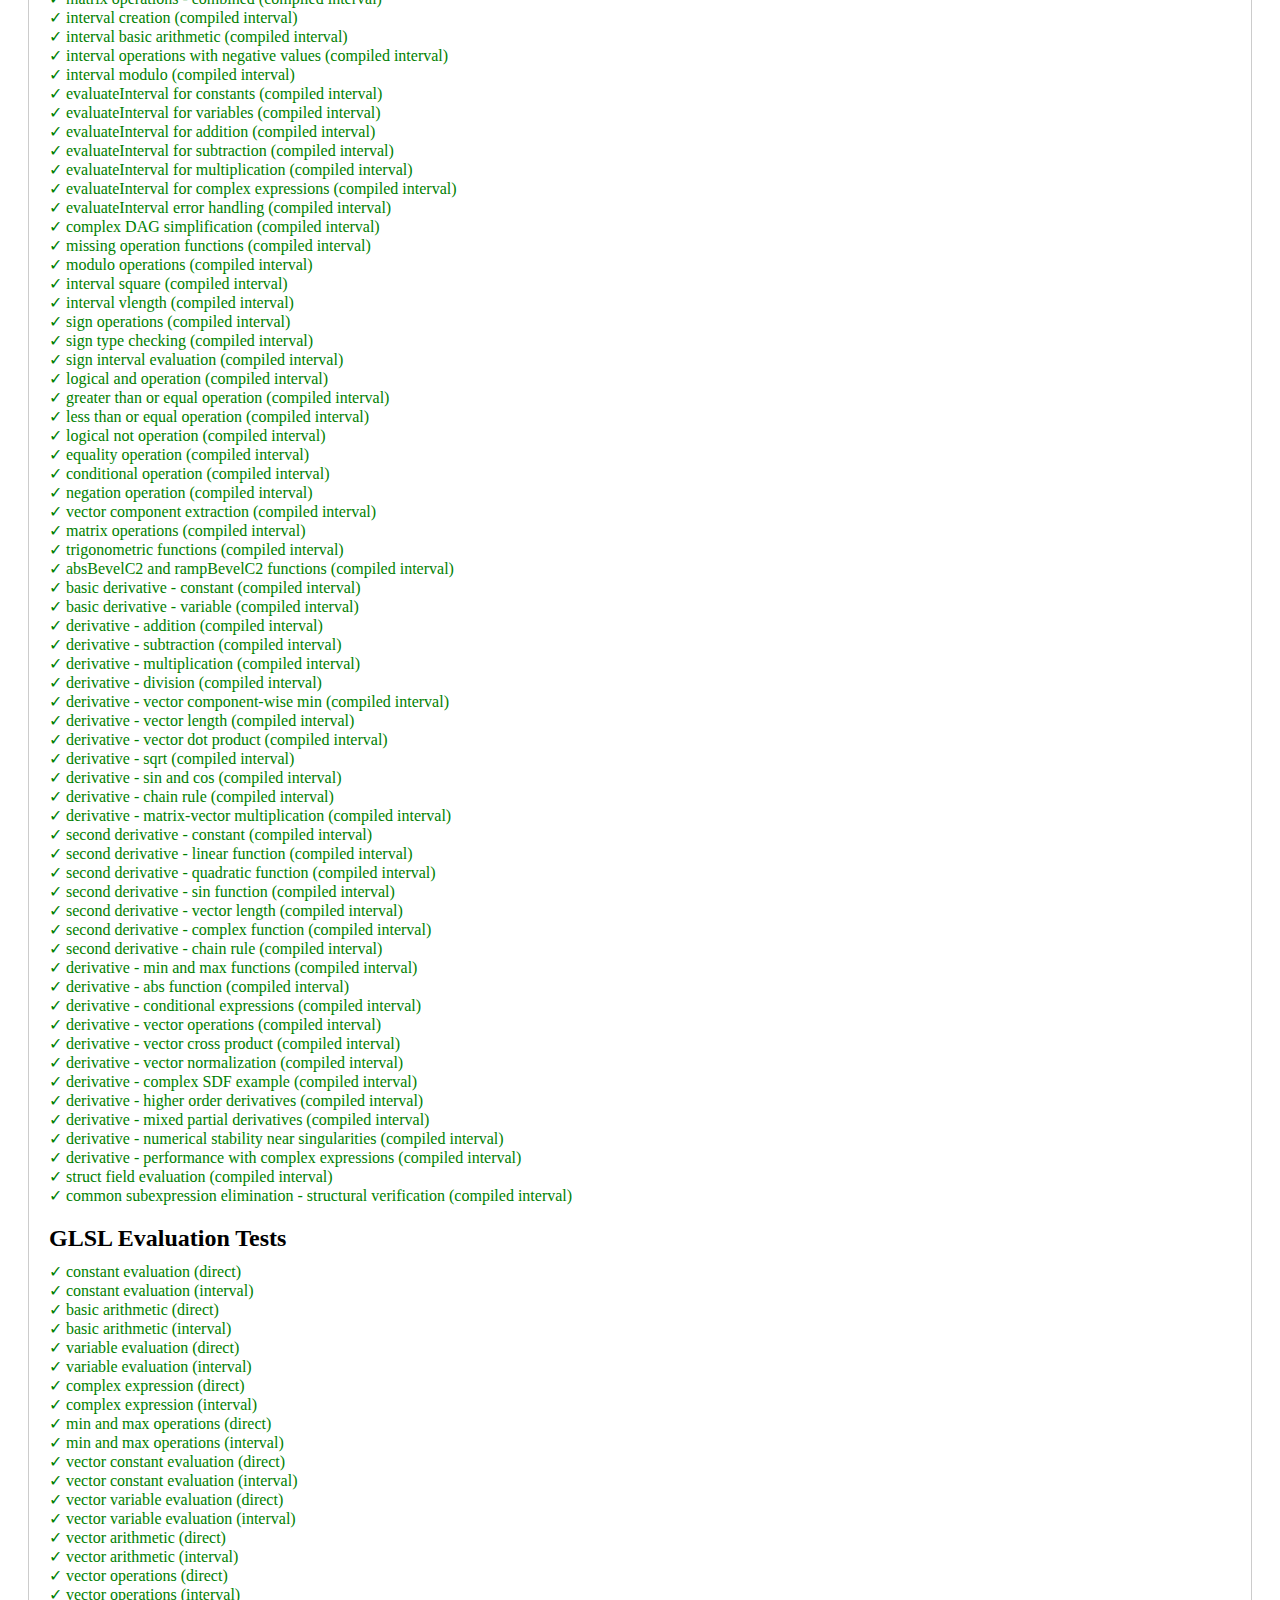
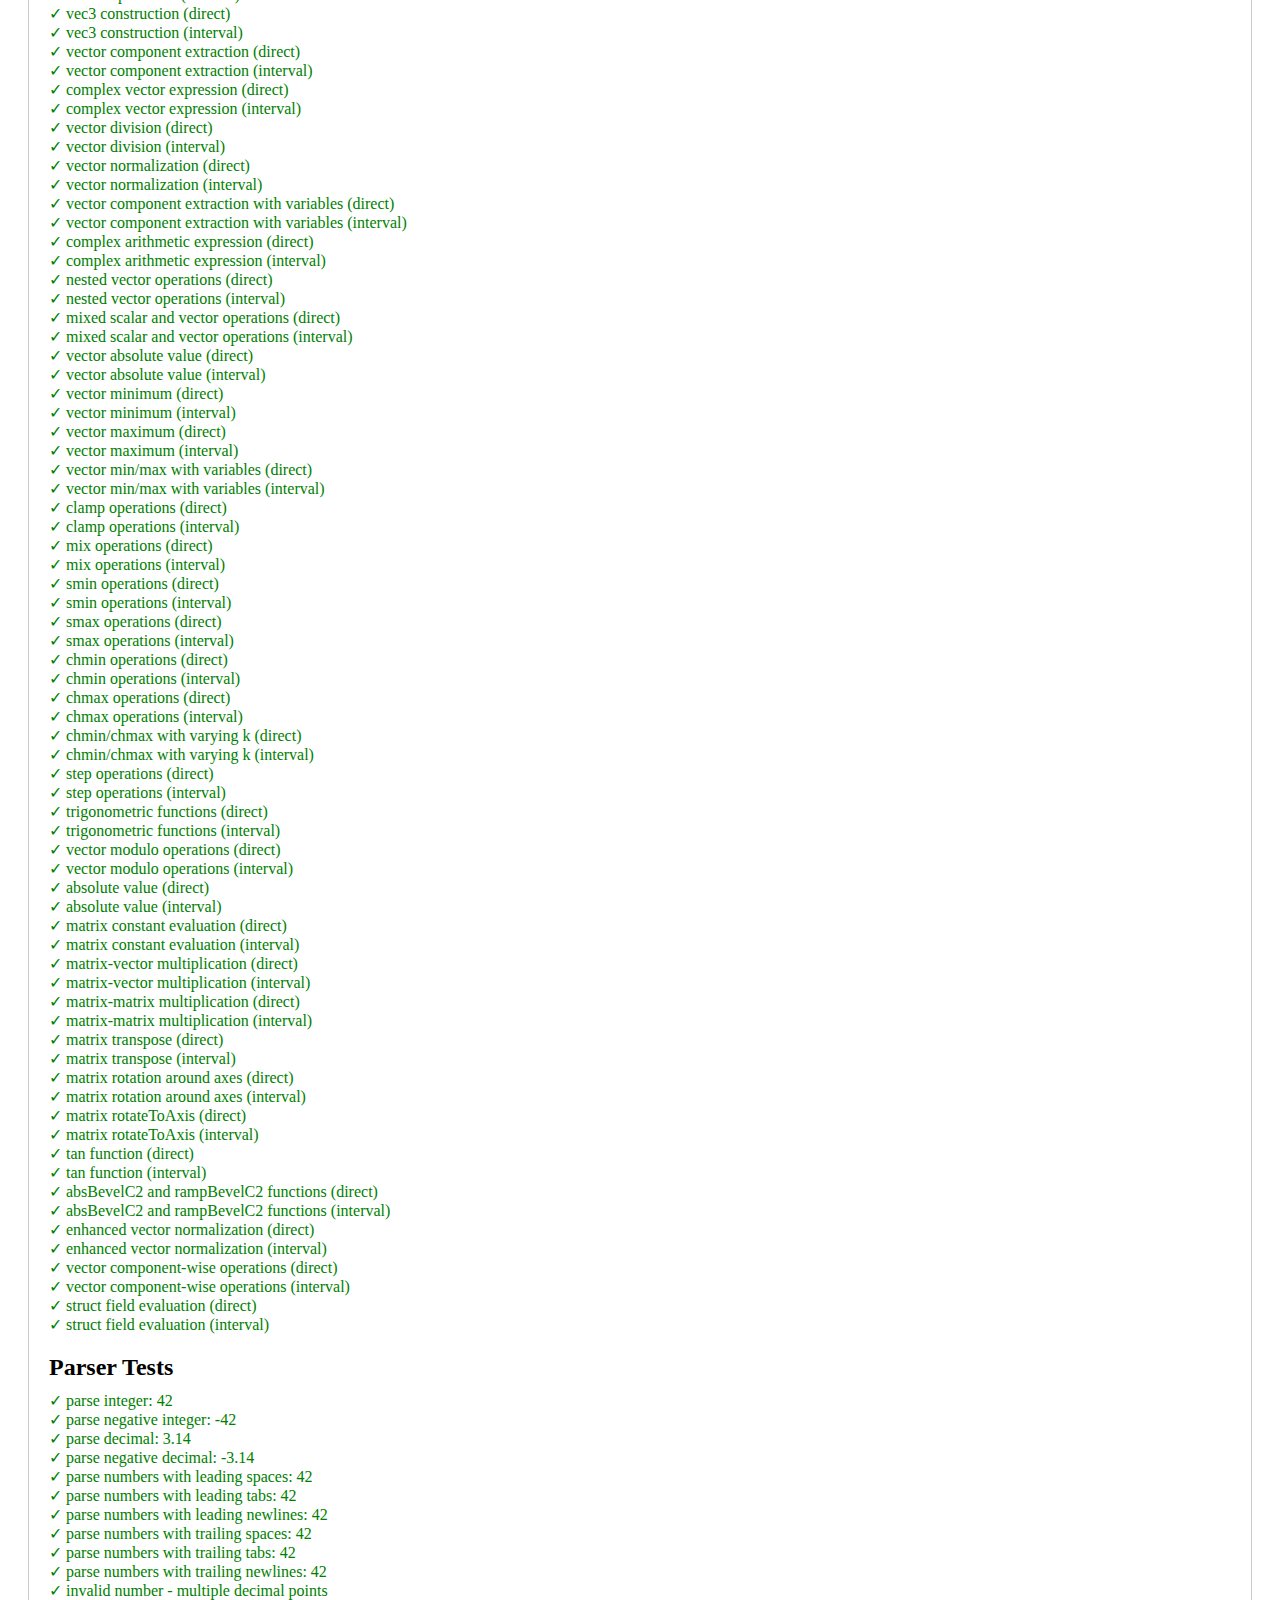
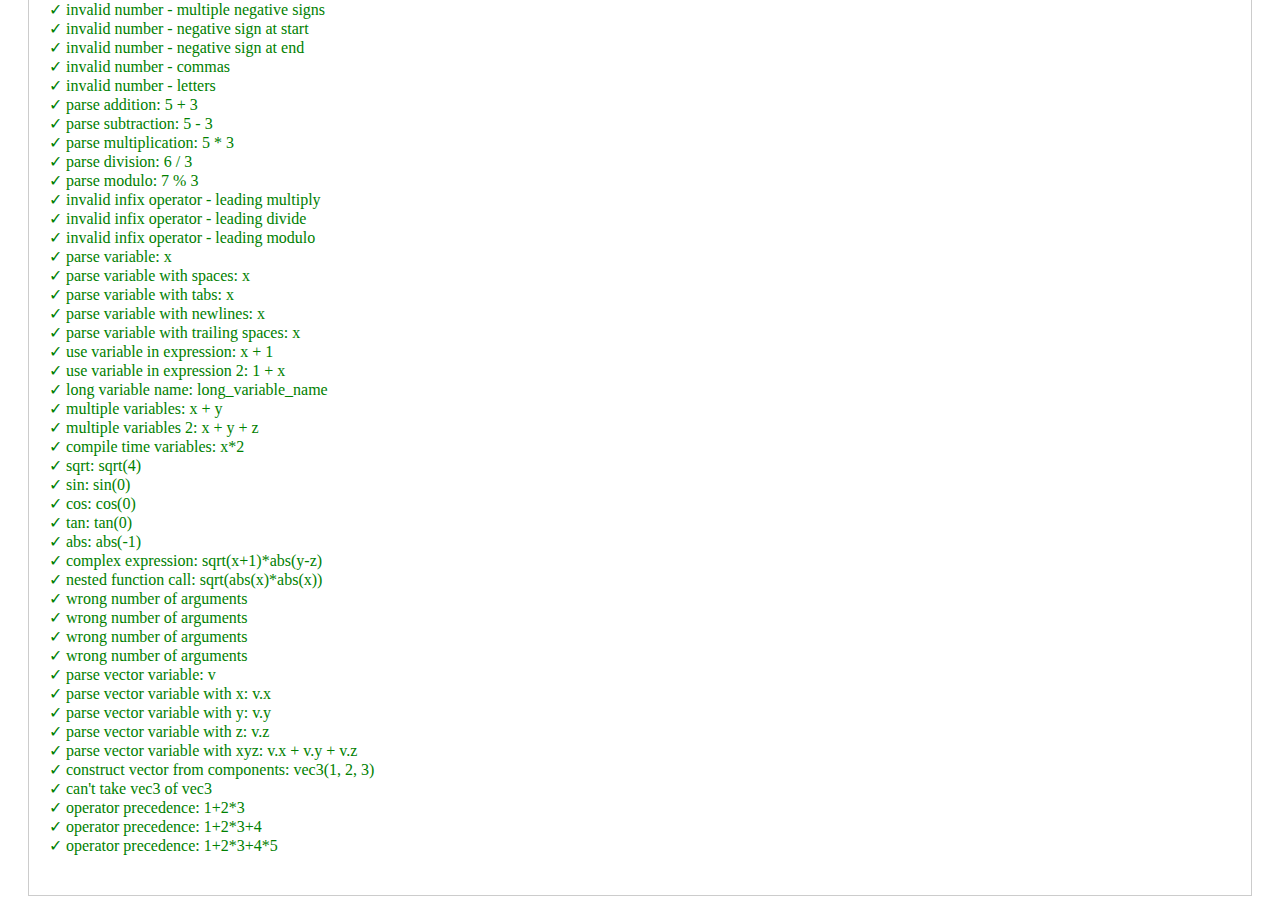
<file: peptide/test.html>
<!DOCTYPE html>
<html lang="en">
<head>
    <meta charset="UTF-8">
    <meta name="viewport" content="width=device-width, initial-scale=1.0">
    <title>Peptide Unit Tests</title>
    <style>
        .test-results {
            margin: 20px;
            padding: 20px;
            border: 1px solid #ccc;
        }
        .test-pass { color: green; }
        .test-fail { color: red; }
        .test-suite {
            margin-bottom: 20px;
        }
        .test-suite h2 {
            margin-bottom: 10px;
        }
        
        /* Styles for the GLSL debug dialog */
        .debug-dialog {
            display: none;
            position: fixed;
            top: 50%;
            left: 50%;
            transform: translate(-50%, -50%);
            background: #f0f0f0;
            border: 1px solid #ccc;
            padding: 20px;
            z-index: 1000;
            max-width: 80%;
            max-height: 80%;
            overflow: auto;
            box-shadow: 0 0 10px rgba(0,0,0,0.3);
        }
        
        .debug-dialog pre {
            background: #333;
            color: #f8f8f8;
            padding: 10px;
            overflow: auto;
            max-height: 400px;
            position: relative;
            font-family: monospace;
            counter-reset: line;
        }
        
        .debug-dialog pre code {
            display: block;
            padding-left: 3.5em;
            counter-increment: line;
        }
        
        .debug-dialog pre code:before {
            content: counter(line);
            position: absolute;
            left: 0;
            width: 3em;
            text-align: right;
            color: #888;
            padding-right: 0.5em;
            border-right: 1px solid #555;
            user-select: none;
        }
        
        .debug-dialog-close {
            position: absolute;
            top: 10px;
            right: 10px;
            cursor: pointer;
            font-weight: bold;
        }
        
        .debug-overlay {
            display: none;
            position: fixed;
            top: 0;
            left: 0;
            width: 100%;
            height: 100%;
            background: rgba(0,0,0,0.5);
            z-index: 999;
        }
        
        #show-glsl-debug {
            margin-top: 10px;
            padding: 5px 10px;
            background-color: #f0f0f0;
            border: 1px solid #ccc;
            cursor: pointer;
        }
        
        .test-summary {
            margin: 20px;
            padding: 20px;
            text-align: center;
            font-size: 1.2em;
        }
        
        #overall-status {
            font-size: 2em;
            font-weight: bold;
            margin-bottom: 10px;
        }
        
        #overall-status.pass {
            color: green;
        }
        
        #overall-status.fail {
            color: red;
        }
        
        #test-stats {
            color: #666;
        }
        
        .stack-trace {
            white-space: pre-wrap;
            font-family: monospace;
            font-size: 0.9em;
            background-color: #f8f8f8;
            padding: 8px;
            border-left: 3px solid #ddd;
            margin: 5px 0 5px 10px;
            overflow-x: auto;
            max-height: 200px;
            overflow-y: auto;
        }
    </style>
</head>
<body>
    <h1>Peptide Unit Tests</h1>
    <div id="test-summary" class="test-summary">
        <div id="overall-status"></div>
        <div id="test-stats"></div>
        <button id="show-glsl-debug" style="display: none;">Show Failed GLSL Tests</button>
    </div>
    <!-- Add new failed tests section -->
    <div id="failed-tests-section" class="test-results" style="display: none;">
        <div class="test-suite">
            <h2 style="color: red;">Failed Tests</h2>
            <div id="failed-tests-output"></div>
        </div>
    </div>
    <div class="test-results">
        <div class="test-suite">
            <h2>Direct Evaluation Tests</h2>
            <div id="direct-test-output"></div>
        </div>
        <div class="test-suite">
            <h2>Compiled Evaluation Tests</h2>
            <div id="compiled-test-output"></div>
        </div>
        <div class="test-suite">
            <h2>Interval Evaluation Tests</h2>
            <div id="interval-test-output"></div>
        </div>
        <div class="test-suite">
            <h2>Compiled Interval Evaluation Tests</h2>
            <div id="compiled-interval-test-output"></div>
        </div>
        <div class="test-suite">
            <h2>GLSL Evaluation Tests</h2>
            <div id="glsl-test-output"></div>
        </div>
        <!-- Add Parser Tests section -->
        <div class="test-suite">
            <h2>Parser Tests</h2>
            <div id="parser-test-output"></div>
        </div>
    </div>
    
    <!-- GLSL Debug Dialog -->
    <div id="debug-overlay" class="debug-overlay"></div>
    <div id="glsl-debug-dialog" class="debug-dialog">
        <div class="debug-dialog-close" id="debug-dialog-close">✕</div>
        <div id="failed-test-selector"></div>
        <div id="failed-test-details">
            <div id="failed-expression" style="font-size: 1.2em; font-weight: bold;"></div>
            <div id="failed-comparison"></div>
            <div id="failed-variables" style="font-family: monospace;"></div>
            <pre id="failed-glsl-code"></pre>
        </div>
    </div>

    <script src="js/vec3.js"></script>
    <script src="js/mat3.js"></script>
    <script src="js/ifloat.js"></script>
    <script src="js/ivec3.js"></script>
    <script src="js/glsl_interval.js"></script>
    <script src="js/peptide.js"></script>
    <script src="js/ssa.js"></script>
    <script src="js/parser.js"></script>
    <script src="test/test.js"></script>
    <script src="test/glsl.js"></script>
    <script src="test/parser.js"></script>
    <script>
        (async () => {
            const startTime = performance.now();
            const directOutput = document.getElementById('direct-test-output');
            const compiledOutput = document.getElementById('compiled-test-output');
            const intervalOutput = document.getElementById('interval-test-output');
            const compiledIntervalOutput = document.getElementById('compiled-interval-test-output');
            const glslOutput = document.getElementById('glsl-test-output');
            const parserOutput = document.getElementById('parser-test-output');
            const overallStatus = document.getElementById('overall-status');
            const testStats = document.getElementById('test-stats');
            
            directOutput.innerHTML = '<p>Running direct tests...</p>';
            compiledOutput.innerHTML = '<p>Running compiled tests...</p>';
            intervalOutput.innerHTML = '<p>Running interval tests...</p>';
            compiledIntervalOutput.innerHTML = '<p>Running compiled interval tests...</p>';
            glslOutput.innerHTML = '<p>Running GLSL tests...</p>';
            parserOutput.innerHTML = '<p>Running parser tests...</p>';
            
            const directResults = await PeptideTests.direct.run();
            const compiledResults = await PeptideTests.compiled.run();
            const intervalResults = await PeptideTests.interval.run();
            const compiledIntervalResults = await PeptideTests.compiledInterval.run();
            const glslResults = await PeptideGLSLTests.run();
            const parserResults = await PeptideTests.parser.run();
            
            const formatResults = (results) => results.map(result => `
                <div class="${result.passed ? 'test-pass' : 'test-fail'}">
                    ${result.passed ? '✓' : '✗'} ${result.name}
                    ${result.error ? `<br><small>${result.error}</small>` : ''}
                    ${result.sourceLocation ? `<br><pre class="stack-trace">${result.sourceLocation}</pre>` : ''}
                </div>
            `).join('');
            
            directOutput.innerHTML = formatResults(directResults);
            compiledOutput.innerHTML = formatResults(compiledResults);
            intervalOutput.innerHTML = formatResults(intervalResults);
            compiledIntervalOutput.innerHTML = formatResults(compiledIntervalResults);
            glslOutput.innerHTML = formatResults(glslResults);
            parserOutput.innerHTML = formatResults(parserResults);
            
            // After running all tests, collect and display failures
            const allResults = [...directResults, ...compiledResults, ...intervalResults, ...compiledIntervalResults, ...glslResults, ...parserResults];
            const failedTests = allResults.filter(r => !r.passed);
            
            if (failedTests.length > 0) {
                const failedTestsSection = document.getElementById('failed-tests-section');
                const failedTestsOutput = document.getElementById('failed-tests-output');
                failedTestsSection.style.display = 'block';
                failedTestsOutput.innerHTML = formatResults(failedTests);
            }

            // Calculate overall statistics
            const totalTests = allResults.length;
            const passedTests = allResults.filter(r => r.passed).length;
            const failedTestCount = totalTests - passedTests;
            const testTime = (performance.now() - startTime).toFixed(0);
            
            // Update summary display
            overallStatus.textContent = failedTestCount === 0 ? 'PASS' : 'FAIL';
            overallStatus.className = failedTestCount === 0 ? 'pass' : 'fail';
            testStats.textContent = `${passedTests} passed, ${failedTestCount} failed, in ${testTime} ms`;
            
            // Show debug button if there are failed tests
            const debugButton = document.getElementById('show-glsl-debug');
            if (window.peptideFailedTests && window.peptideFailedTests.length > 0) {
                debugButton.style.display = 'block';
            }
            
            // GLSL Debug Dialog functionality
            const debugDialog = document.getElementById('glsl-debug-dialog');
            const debugOverlay = document.getElementById('debug-overlay');
            const closeButton = document.getElementById('debug-dialog-close');
            const testSelector = document.getElementById('failed-test-selector');
            
            // Show dialog when button is clicked
            debugButton.addEventListener('click', function() {
                if (!window.peptideFailedTests || window.peptideFailedTests.length === 0) {
                    return;
                }
                
                // Clear previous selector content
                testSelector.innerHTML = '';
                
                // Create selector for failed tests
                if (window.peptideFailedTests.length > 1) {
                    const select = document.createElement('select');
                    select.id = 'test-select';
                    
                    window.peptideFailedTests.forEach((test, index) => {
                        const option = document.createElement('option');
                        option.value = index;
                        option.textContent = `${test.name}`;
                        select.appendChild(option);
                    });
                    
                    select.addEventListener('change', function() {
                        displayTestDetails(parseInt(this.value));
                    });
                    
                    testSelector.appendChild(select);
                }
                
                // Display the first test by default
                displayTestDetails(0);
                
                // Show the dialog
                debugDialog.style.display = 'block';
                debugOverlay.style.display = 'block';
            });
            
            // Close dialog
            closeButton.addEventListener('click', function() {
                debugDialog.style.display = 'none';
                debugOverlay.style.display = 'none';
            });
            
            debugOverlay.addEventListener('click', function() {
                debugDialog.style.display = 'none';
                debugOverlay.style.display = 'none';
            });
            
            // Function to display test details
            function displayTestDetails(index) {
                if (!window.peptideFailedTests || !window.peptideFailedTests[index]) {
                    return;
                }
                
                const test = window.peptideFailedTests[index];
                
                document.getElementById('failed-expression').textContent = test.name;
                document.getElementById('failed-comparison').textContent = 
                    `Expected: ${test.expected}, Actual: ${test.actual}`;
                
                // Format variables in a more readable way
                const formattedVars = Object.entries(test.variables || {})
                    .map(([key, value]) => {
                        // Handle Vec3 objects specially
                        if (value && typeof value === 'object' && 'x' in value && 'y' in value && 'z' in value) {
                            return `${key}=Vec3(${value.x}, ${value.y}, ${value.z}); `;
                        }
                        // Handle Mat3 objects specially
                        if (value && typeof value === 'object' && 'm' in value) {
                            return `${key}=Mat3(${value.m[0][0]}, ${value.m[0][1]}, ${value.m[0][2]}, ${value.m[1][0]}, ${value.m[1][1]}, ${value.m[1][2]}, ${value.m[2][0]}, ${value.m[2][1]}, ${value.m[2][2]}); `;
                        }
                        // Format other values normally
                        return `${key}=${value}; `;
                    })
                    .join('');
                
                document.getElementById('failed-variables').textContent = formattedVars;
                
                // Format GLSL code with line numbers - preserve empty lines
                const glslCode = test.shaderCode || '';
                const codeLines = glslCode.split('\n');
                const codeWithLineNumbers = codeLines
                    .map(line => {
                        // Use a non-breaking space for empty lines to ensure they take up space
                        return `<code>${line.length === 0 ? '&nbsp;' : line}</code>`;
                    })
                    .join('');
                
                document.getElementById('failed-glsl-code').innerHTML = codeWithLineNumbers;
            }
        })();
    </script>
</body>
</html>
</file>
<file: styles/main.css>
body {
    margin: 0;
    padding: 0;
    overflow: hidden;
    display: flex;
    height: 100vh; /* Ensure body takes full viewport height */
}
canvas {
    display: block;
    flex: 1;
    height: 100vh;
    min-width: 0; /* Prevent flex items from overflowing */
    position: relative; /* Make it a positioned container */
}

#glCanvas {
    background: rgb(64, 64, 64);
}
#ui-panel {
    display: flex;
    flex-direction: column;
    width: 250px;
    min-width: 250px;
    background-color: rgba(30, 30, 40, 0.8);
    color: white;
    padding: 5px 10px 5px 5px;
    font-family: Arial, sans-serif;
    overflow: hidden; /* Ensure no overflow */
    position: relative;
    border-left: 2px solid #888;
    height: 100vh;
}

#tree-view-container, #property-editor-container {
    flex: 1 1 50%; /* Allow both to grow and shrink equally, starting at 50% */
    overflow: auto; /* Allow scrolling if content overflows */
}

#vertical-resize-handle {
    height: 5px;
    background-color: #555;
    cursor: ns-resize;
    transition: background-color 0.2s;
}

#vertical-resize-handle:hover {
    background-color: #777;
}

h1 {
    margin-top: 0;
    margin-bottom: 0px;
    padding-bottom: 5px;
    background: linear-gradient(90deg, #60b5ee, #60ff60);
    -webkit-background-clip: text;
    background-clip: text;
    color: transparent;
    font-weight: bold;
    text-shadow: 0px 1px 2px rgba(0, 0, 0, 0.3);
}
h3 {
    margin-top: 0;
    margin-bottom: 0px;
    padding-bottom: 5px;
}
label {
    display: block;
    margin: 8px 0;
    cursor: pointer;
}
input[type="checkbox"] {
    margin-right: 8px;
}
.indented {
    margin-left: 20px;
    font-size: 0.9em;
    opacity: 0.9;
}
#fps-counter {
    position: absolute;
    top: 10px;
    right: 10px;
    background-color: rgba(0, 0, 0, 0.5);
    color: white;
    padding: 5px 10px;
    border-radius: 3px;
    font-family: monospace;
    font-size: 14px;
    pointer-events: none; /* So it doesn't interfere with mouse events */
} 

/* Add these styles to your existing main.css file */

/* Tree View Styles */
#tree-view {
    min-height: calc(100% - 30px);
    overflow-y: auto;
    border: 1px solid #444;
    background-color: rgba(40, 40, 50, 0.8);
    padding: 5px;
    font-size: 0.85em; /* Reduced font size */
}

.tree-node {
    margin: 1px 0;
    position: relative;
}

.tree-node-label-container {
    display: flex;
    align-items: center;
    position: relative;
}

.tree-node-label {
    padding: 2px 3px;
    cursor: pointer;
    border-radius: 2px;
    flex: 1;
}

.tree-node-label:hover {
    background-color: rgba(80, 80, 100, 0.8);
    transition: background-color 0.2s;
}

.tree-node-label.selected {
    background-color: rgba(100, 100, 150, 0.8);
    font-weight: bold;
}

.tree-node-label.child-of-selected {
    background-color: rgba(80, 80, 120, 0.4);
    /* More subtle than the selected color */
}

.tree-node-label.preselected {
    background-color: transparent;
    outline: 1px dashed rgba(100, 150, 200, 0.7);
    box-shadow: none;
}

.tree-node-label.preselected:hover {
    background-color: rgba(90, 110, 140, 0.2);
}

.tree-toggle, .tree-toggle-placeholder {
    width: 16px;
    height: 16px;
    display: flex;
    align-items: center;
    justify-content: center;
    cursor: pointer;
    font-size: 0.8em;
    color: #aaa;
    margin-right: 2px;
    position: relative;
    z-index: 1; /* Ensure toggle is above the lines */
}

.tree-toggle:hover {
    color: white;
}

/* Improved tree structure with continuous lines */
.tree-children {
    position: relative;
    padding-left: 20px;
}

/* Vertical line from parent to last child */
.tree-children:before {
    content: '';
    position: absolute;
    top: 0;
    left: 8px;
    width: 1px;
    height: var(--line-height, calc(100% - 10px));
    background-color: #555;
}

/* Horizontal line to each node */
.tree-node-label-container:before {
    content: '';
    position: absolute;
    top: 50%;
    left: -12px;
    width: 12px;
    height: 1px;
    background-color: #555;
}

/* Don't show horizontal connector for root nodes */
#tree-view > .tree-node > .tree-node-label-container:before {
    display: none;
}

/* Remove the connection lines that were previously defined */
.tree-line-container,
.tree-h-line,
.tree-v-line {
    display: none;
}

/* Property Editor Styles */
#property-editor {
    overflow-y: auto;
    margin-bottom: 10px;
    border: 1px solid #444;
    background-color: rgba(40, 40, 50, 0.8);
    padding: 5px;
    font-size: 0.9em;
}

.property-item {
    margin-bottom: 8px;
}

.property-item label {
    display: block;
    margin-bottom: 3px;
    font-size: 0.9em;
    color: #ccc;
}

.property-item input {
    width: calc(100% - 12px);
    background-color: rgba(60, 60, 70, 0.8);
    border: 1px solid #555;
    color: white;
    padding: 3px 5px;
    border-radius: 3px;
    font-size: 0.9em;
}

.vector-input {
    display: flex;
    gap: 5px;
}

.vector-input input {
    flex: 1;
}

/* Add resize handle */
#resize-handle {
    position: absolute;
    right: 0;
    top: 0;
    width: 5px;
    height: 100%;
    background-color: #555;
    cursor: ew-resize;
    opacity: 0.5;
    transition: opacity 0.2s;
    z-index: 10;
}

#resize-handle:hover {
    opacity: 1;
    background-color: #777;
}

/* Add this to your CSS file */
.tree-node-icon {
    font-size: 0.8em;
    display: inline-block;
    text-align: center;
}

.context-menu {
    background: rgb(75, 70, 70);
    border: 1px solid #212020;
    color: white;
    box-shadow: 2px 2px 5px rgba(0, 0, 0, 0.2);
    padding: 5px 0;
    z-index: 1000;
    font-family: Arial, Helvetica, sans-serif;
    font-size: 0.9em;
}

.context-menu-item {
    padding: 5px 10px;
    cursor: pointer;
    display: flex;
    align-items: center;
}

.context-menu-icon {
    display: inline-block;
    width: 20px;
    margin-right: 8px;
    text-align: center;
}

.context-menu-item:hover {
    background-color: #675a5a;
}

/* Add styling for the context menu separator */
.context-menu-separator {
    height: 1px;
    background-color: #555;
    margin: 5px 0;
}

.node-type-heading {
    margin-top: 0;
    margin-bottom: 12px;
    font-size: 16px;
    color: #ddd;
    border-bottom: 1px solid #ddd;
    padding-bottom: 8px;
}

.control-item {
    margin: 8px 0;
    display: flex;
    align-items: center;
    justify-content: space-between;
}

.control-item label {
    margin-right: 10px;
}

.control-item input[type="number"] {
    width: 60px;
    background-color: rgba(60, 60, 70, 0.8);
    color: white;
    border: 1px solid #555;
    padding: 3px 5px;
    border-radius: 3px;
}

/* Drag and drop styles */
.tree-node-label-container.dragging {
    opacity: 0.5;
    background-color: rgba(80, 80, 100, 0.3);
    font-family: Arial, Helvetica, sans-serif;
    color: white;
    font-size: 0.9em;
}

.dragging-node {
    opacity: 0.5;
    font-size: 0.9em;
    font-family: Arial, Helvetica, sans-serif;
    color: white;
}

.tree-node-label-container.drag-over {
    background-color: rgba(100, 150, 200, 0.3);
}

/* Add cursor style to indicate draggable elements */
.tree-node-label-container[draggable="true"] {
    cursor: grab;
}

.tree-node-label-container[draggable="true"]:active {
    cursor: grabbing;
}

/* Update view toolbar and buttons */
#view-toolbar {
    position: absolute;
    bottom: 20px;
    left: 20px;
    background-color: rgba(40, 40, 50, 0.8);
    border-radius: 5px;
    padding: 5px;
    display: flex;
    gap: 5px;
    box-shadow: 0 2px 5px rgba(0, 0, 0, 0.3);
    z-index: 100;
}

.view-button {
    background-color: rgba(60, 60, 80, 0.8);
    color: white;
    border: 1px solid #555;
    border-radius: 3px;
    padding: 5px;
    font-family: Arial, sans-serif;
    font-size: 0.8em;
    cursor: pointer;
    transition: background-color 0.2s;
    position: relative;
    width: 30px;
    height: 30px;
    display: flex;
    align-items: center;
    justify-content: center;
}

.view-button:hover {
    background-color: rgba(80, 80, 120, 0.8);
}

.view-button:active {
    background-color: rgba(100, 100, 150, 0.8);
}

/* Add axis indicators to view buttons */
.view-button::before,
.view-button::after {
    content: '';
    position: absolute;
    background-color: #555;
}

/* Horizontal axis line (bottom) */
.view-button::before {
    height: 2px;
    bottom: 3px;
    left: 3px;
    right: 3px;
}

/* Vertical axis line (left) */
.view-button::after {
    width: 2px;
    left: 3px;
    top: 3px;
    bottom: 3px;
}

/* XY view button */
#view-xy::before {
    background-color: rgba(255, 0, 0, 0.8); /* X-axis: red */
}
#view-xy::after {
    background-color: rgba(0, 255, 0, 0.8); /* Y-axis: green */
}

/* XZ view button */
#view-xz::before {
    background-color: rgba(255, 0, 0, 0.8); /* X-axis: red */
}
#view-xz::after {
    background-color: rgba(0, 0, 255, 0.8); /* Z-axis: blue */
}

/* YZ view button */
#view-yz::before {
    background-color: rgba(0, 0, 255, 0.8); /* Y-axis: green */
}
#view-yz::after {
    background-color: rgba(0, 255, 0, 0.8); /* Z-axis: blue */
}

/* Add a container for the canvas and its overlays */
#canvas-container {
    position: relative;
    flex: 1;
    height: 100vh;
    min-width: 0;
}

canvas {
    display: block;
    width: 100%;
    height: 100%;
}

#view-toolbar {
    position: absolute;
    bottom: 10px;
    left: 10%;
    background-color: rgba(40, 40, 50, 0.8);
    border-radius: 5px;
    padding: 5px;
    display: flex;
    gap: 5px;
    box-shadow: 0 2px 5px rgba(0, 0, 0, 0.3);
    z-index: 100;
}

#fps-counter {
    position: absolute;
    top: 10px;
    right: 10px;
    background-color: rgba(0, 0, 0, 0.5);
    color: white;
    padding: 5px 10px;
    border-radius: 3px;
    font-family: monospace;
    font-size: 14px;
    pointer-events: none;
}

/* Rotation buttons */
.rotate-button {
    font-size: 1.2em;
    padding: 0;
    display: flex;
    align-items: center;
    justify-content: center;
}

/* Remove the axis indicators for rotation buttons */
.rotate-button::before,
.rotate-button::after {
    display: none;
}

/* Add hover effect for better user feedback */
.rotate-button:hover {
    background-color: rgba(100, 100, 150, 0.8);
}

/* Add active effect for when the button is clicked */
.rotate-button:active {
    background-color: rgba(120, 120, 170, 0.8);
    transform: scale(0.95);
}

/* Toggle button styles */
.toggle-button {
    background-color: rgba(60, 60, 80, 0.8);
    color: white;
}

.toggle-button.active {
    background-color: rgba(100, 150, 200, 0.8);
    border-color: rgba(150, 200, 255, 0.8);
}

/* Remove the axis indicators for toggle buttons */
.toggle-button::before,
.toggle-button::after {
    display: none;
}

#main-toolbar {
    display: flex;
    gap: 5px;
    margin-top: 5px;
    margin-bottom: 10px;
}

.toolbar-button {
    background-color: rgba(60, 60, 80, 0.8);
    color: white;
    border: 1px solid #555;
    border-radius: 3px;
    padding: 5px 10px;
    font-family: Arial, sans-serif;
    font-size: 0.9em;
    cursor: pointer;
    transition: background-color 0.2s;
}

.toolbar-button:hover {
    background-color: rgba(80, 80, 120, 0.8);
}

.toolbar-button:active {
    background-color: rgba(100, 100, 150, 0.8);
}

/* Spinner animation */
@keyframes spin {
  0% { transform: rotate(0deg); }
  100% { transform: rotate(360deg); }
}

.loading-spinner {
  display: inline-block;
  width: 32px;
  height: 32px;
  border: 3px solid rgba(255, 255, 255, 0.3);
  border-radius: 50%;
  border-top-color: #fff;
  animation: spin 0.6s ease-in-out infinite;
  vertical-align: middle;
}

#shader-loading {
  position: absolute;
  top: 50%;
  left: 50%;
  transform: translate(-50%, -50%);
  background-color: rgba(0, 0, 0, 0.7);
  color: white;
  padding: 15px 20px;
  border-radius: 5px;
  font-family: monospace;
  font-size: 18px;
  display: none;
  align-items: center;
  pointer-events: none;
  z-index: 100;
}

#sketch-editor-canvas {
    pointer-events: auto;
}

.tool-button {
    color: white;
    font-size: 16px;
    transition: background-color 0.2s;
}

.tool-button:hover {
    background-color: #444 !important;
}

.tool-button.active {
    background-color: #555 !important;
}

/* Slider container styling */
.slider-container {
    display: flex;
    align-items: center;
    margin-left: 10px;
    color: white;
    font-size: 12px;
}

.slider-container label {
    margin-right: 5px;
    font-family: Arial, Helvetica, sans-serif;
}

/* Slider styling */
input[type="range"] {
    width: 80px;
    height: 5px;
    background: #222;
    outline: none;
    border-radius: 5px;
}

input[type="range"]::-webkit-slider-thumb {
    -webkit-appearance: none;
    appearance: none;
    width: 12px;
    height: 12px;
    border-radius: 50%;
    background: rgba(100, 150, 200, 0.8);
    cursor: pointer;
}

input[type="range"]::-moz-range-thumb {
    width: 12px;
    height: 12px;
    border-radius: 50%;
    background: rgba(100, 150, 200, 0.8);
    cursor: pointer;
}

.slider-container {
    display: flex;
    align-items: center;
    margin-left: 10px;
    background-color: rgba(40, 40, 50, 0.8);
    padding: 5px;
    border-radius: 3px;
}

.slider-container label {
    margin-right: 5px;
    color: white;
    font-size: 0.9em;
    display: inline;
    margin: 0 5px 0 0;
    white-space: nowrap;
}

.slider-container input {
    width: 80px;
}

.slider-value {
    color: white;
    font-size: 0.9em;
    margin-left: 5px;
    min-width: 25px;
    text-align: center;
}

.display-container {
    display: flex;
    align-items: center;
    margin-left: 10px;
    white-space: nowrap;
    color: white;
    font-size: 0.9em;
}

/* Help button style */
.help-button {
    font-weight: bold;
    font-size: 1.2em;
    background-color: rgba(80, 80, 120, 0.8);
}

.help-button:hover {
    background-color: rgba(100, 100, 150, 0.8);
}

/* Remove the axis indicators for help button */
.help-button::before,
.help-button::after {
    display: none;
}

/* Popup overlay */
.popup-overlay {
    position: fixed;
    top: 0;
    left: 0;
    width: 100%;
    height: 100%;
    background-color: rgba(0, 0, 0, 0.5);
    display: flex;
    justify-content: center;
    align-items: center;
    z-index: 1000;
}

.popup-content {
    background-color: rgba(40, 40, 50, 0.95);
    border-radius: 5px;
    box-shadow: 0 2px 10px rgba(0, 0, 0, 0.3);
    width: 350px;
    max-width: 90%;
    color: white;
    font-family: Arial, sans-serif;
}

.popup-header {
    display: flex;
    justify-content: space-between;
    align-items: center;
    padding: 10px 15px;
    border-bottom: 1px solid #444;
}

.popup-header h3 {
    margin: 0;
    font-size: 1.2em;
}

.close-button {
    background: none;
    border: none;
    color: #aaa;
    font-size: 1.5em;
    cursor: pointer;
    padding: 0;
    line-height: 1;
}

.close-button:hover {
    color: white;
}

.popup-body {
    padding: 15px;
    line-height: 1.5;
}

.popup-body p {
    margin: 8px 0;
}

/* App title and dropdown styles */
.app-title-container {
    position: relative;
    display: inline-block;
}

#app-title {
    cursor: pointer;
    margin-bottom: 10px;
    user-select: none;
}

.dropdown {
    display: none;
    position: absolute;
    top: 100%;
    left: 0;
    z-index: 1000;
    background-color: #333;
    border: 1px solid #444;
    border-radius: 4px;
    box-shadow: 0 4px 8px rgba(0, 0, 0, 0.3);
    min-width: 150px;
}

.dropdown.show {
    display: block;
}

.dropdown-item {
    padding: 8px 12px;
    color: #ddd;
    cursor: pointer;
    font-size: 14px;
}

.dropdown-item:hover {
    background-color: #444;
}

.dropdown-arrow {
    font-size: 0.6em;
    vertical-align: middle;
    margin-left: 5px;
    color: #999;
}

#app-title:hover .dropdown-arrow {
    color: #ccc;
}
</file>
